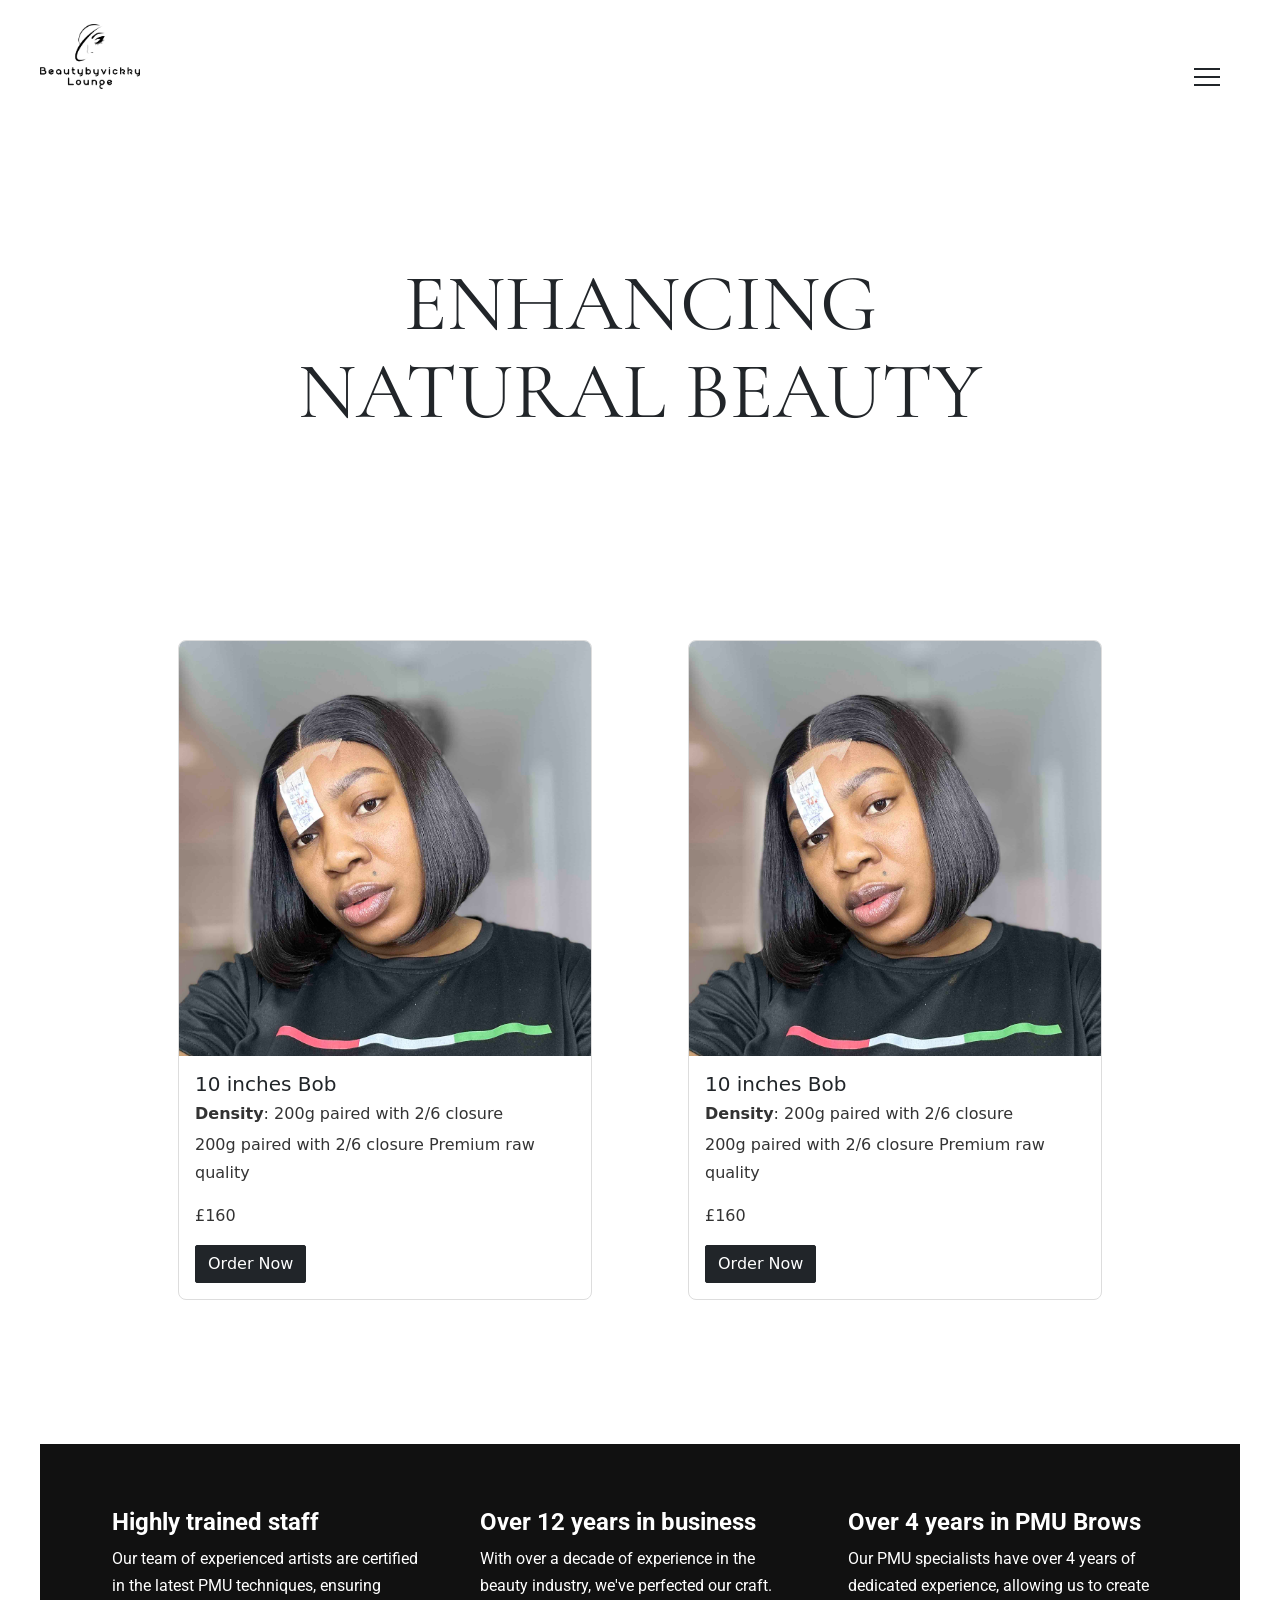
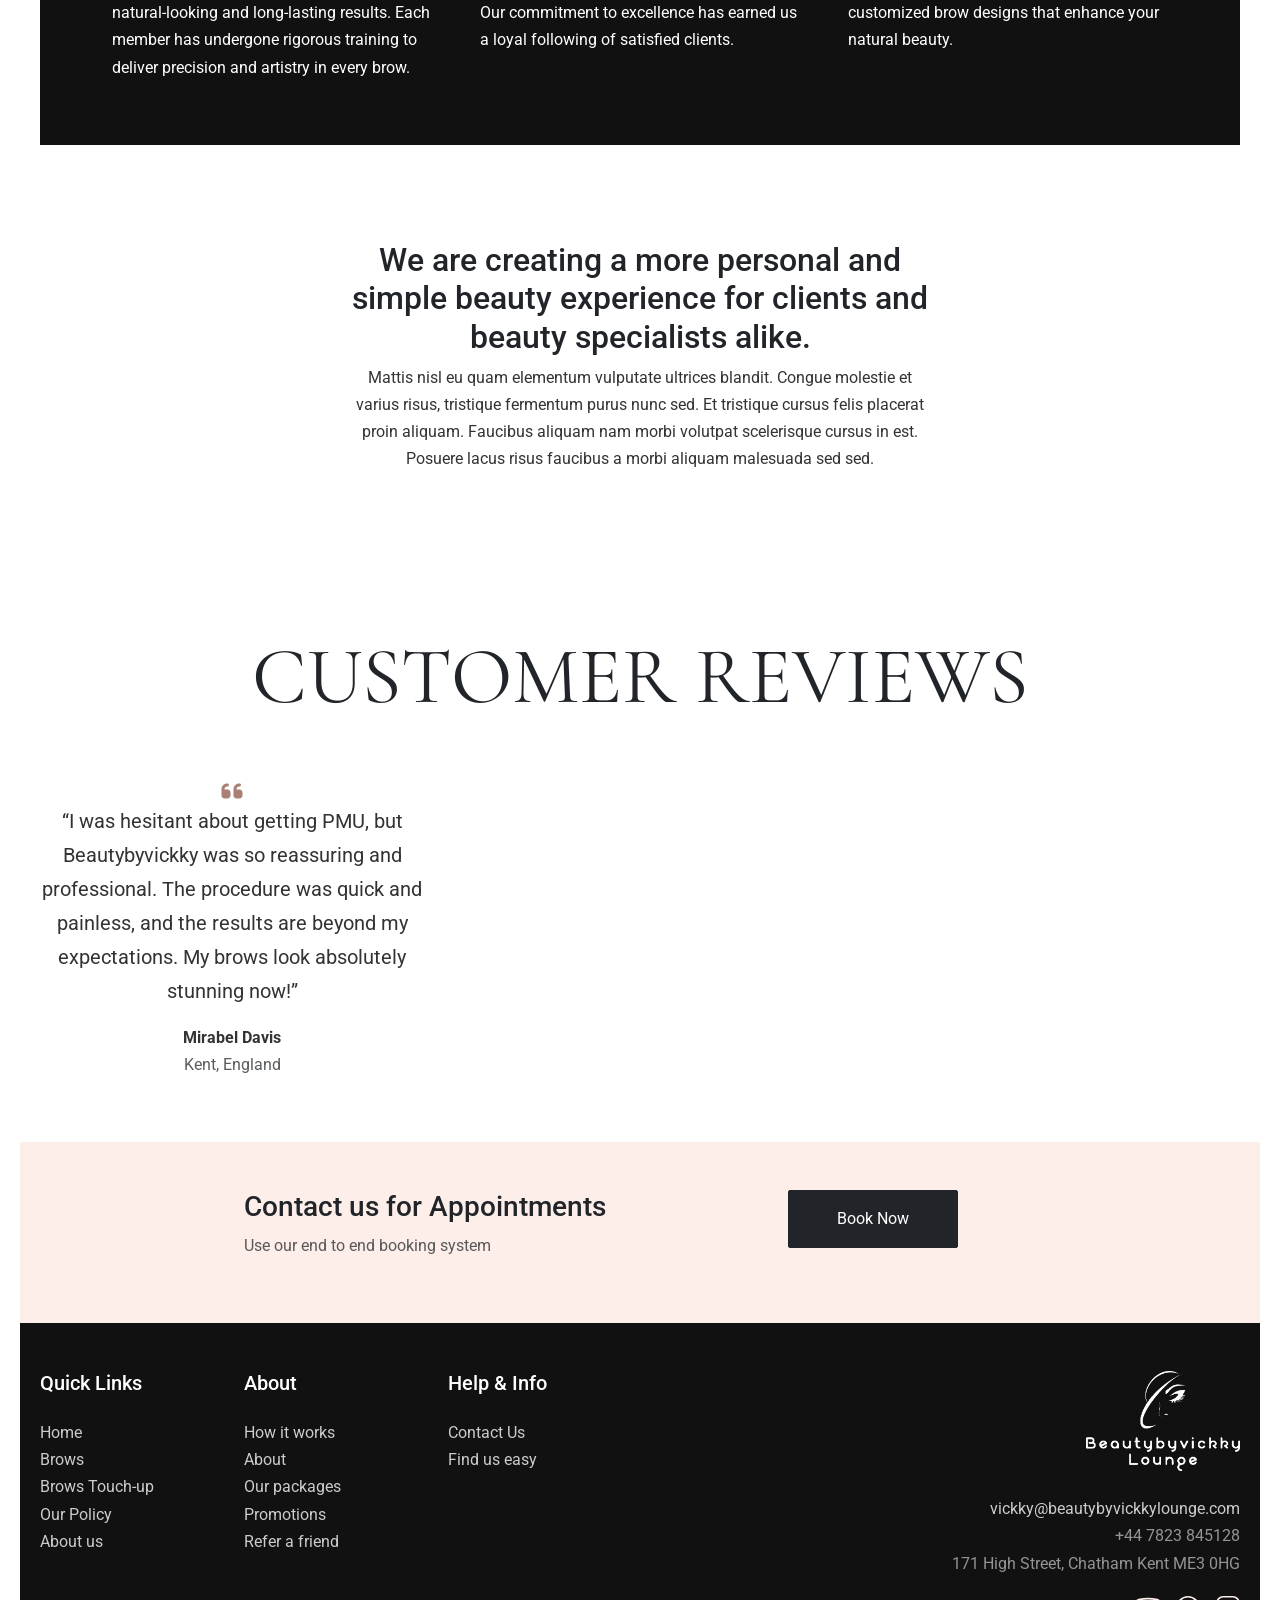
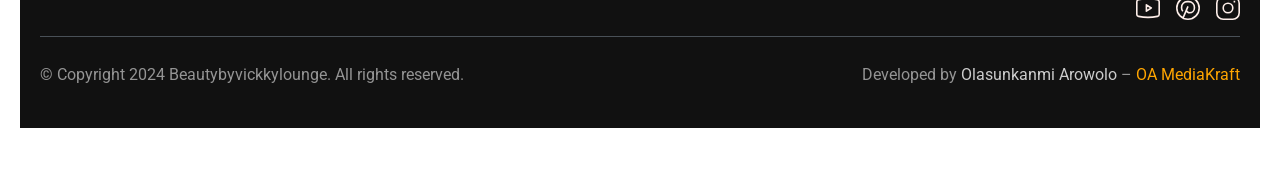
<file: index.html>
<!DOCTYPE html>
<html>

<head>
	<title>Beautybyvickky Lounge</title>
	<meta charset="utf-8">
	<meta http-equiv="X-UA-Compatible" content="IE=edge">
	<meta name="viewport" content="width=device-width, initial-scale=1.0">
	<meta name="format-detection" content="telephone=no">
	<meta name="apple-mobile-web-app-capable" content="yes">
	<meta name="author" content="author">
	<meta name="keywords" content="beauty, self-care, wellness, confidence">
	<meta name="description"
		content="At BeautyByVickkyLounge, we believe that beauty is not just about appearance, but also about confidence and self-esteem. We strive to create an environment that promotes self-care and wellness, where our clients can feel empowered and beautiful inside and out.">
	<link rel="icon" href="images/logo.png" type="image/png" sizes="100x100">
	<link href="https://cdn.jsdelivr.net/npm/bootstrap@5.3.1/dist/css/bootstrap.min.css" rel="stylesheet"
		integrity="sha384-4bw+/aepP/YC94hEpVNVgiZdgIC5+VKNBQNGCHeKRQN+PtmoHDEXuppvnDJzQIu9" crossorigin="anonymous">
	<link rel="stylesheet" type="text/css" href="css/vendor.css">
	<link rel="stylesheet" type="text/css" href="style.css">
	<link rel="preconnect" href="https://fonts.googleapis.com">
	<link rel="preconnect" href="https://fonts.gstatic.com" crossorigin>
	<link
		href="https://fonts.googleapis.com/css2?family=Cormorant+Garamond:ital,wght@0,300;0,400;0,700;1,300;1,400;1,700&family=Roboto:ital,wght@0,300;0,400;0,700;1,300;1,400;1,700&display=swap"
		rel="stylesheet">
</head>

<body>
	<svg xmlns="http://www.w3.org/2000/svg" style="display: none;">
		<defs>
			<symbol xmlns="http://www.w3.org/2000/svg" id="instagram" viewBox="0 0 15 15">
				<path fill="none" stroke="currentColor"
					d="M11 3.5h1M4.5.5h6a4 4 0 0 1 4 4v6a4 4 0 0 1-4 4h-6a4 4 0 0 1-4-4v-6a4 4 0 0 1 4-4Zm3 10a3 3 0 1 1 0-6a3 3 0 0 1 0 6Z" />
			</symbol>
			<symbol xmlns="http://www.w3.org/2000/svg" id="facebook" viewBox="0 0 15 15">
				<path fill="none" stroke="currentColor"
					d="M7.5 14.5a7 7 0 1 1 0-14a7 7 0 0 1 0 14Zm0 0v-8a2 2 0 0 1 2-2h.5m-5 4h5" />
			</symbol>
			<symbol xmlns="http://www.w3.org/2000/svg" id="twitter" viewBox="0 0 15 15">
				<path fill="currentColor"
					d="m14.478 1.5l.5-.033a.5.5 0 0 0-.871-.301l.371.334Zm-.498 2.959a.5.5 0 1 0-1 0h1Zm-6.49.082h-.5h.5Zm0 .959h.5h-.5Zm-6.99 7V12a.5.5 0 0 0-.278.916L.5 12.5Zm.998-11l.469-.175a.5.5 0 0 0-.916-.048l.447.223Zm3.994 9l.354.353a.5.5 0 0 0-.195-.827l-.159.474Zm7.224-8.027l-.37.336l.18.199l.265-.04l-.075-.495Zm1.264-.94c.051.778.003 1.25-.123 1.606c-.122.345-.336.629-.723 1l.692.722c.438-.42.776-.832.974-1.388c.193-.546.232-1.178.177-2.006l-.998.066Zm0 3.654V4.46h-1v.728h1Zm-6.99-.646V5.5h1v-.959h-1Zm0 .959V6h1v-.5h-1ZM10.525 1a3.539 3.539 0 0 0-3.537 3.541h1A2.539 2.539 0 0 1 10.526 2V1Zm2.454 4.187C12.98 9.503 9.487 13 5.18 13v1c4.86 0 8.8-3.946 8.8-8.813h-1ZM1.03 1.675C1.574 3.127 3.614 6 7.49 6V5C4.174 5 2.421 2.54 1.966 1.325l-.937.35Zm.021-.398C.004 3.373-.157 5.407.604 7.139c.759 1.727 2.392 3.055 4.73 3.835l.317-.948c-2.155-.72-3.518-1.892-4.132-3.29c-.612-1.393-.523-3.11.427-5.013l-.895-.446Zm4.087 8.87C4.536 10.75 2.726 12 .5 12v1c2.566 0 4.617-1.416 5.346-2.147l-.708-.706Zm7.949-8.009A3.445 3.445 0 0 0 10.526 1v1c.721 0 1.37.311 1.82.809l.74-.671Zm-.296.83a3.513 3.513 0 0 0 2.06-1.134l-.744-.668a2.514 2.514 0 0 1-1.466.813l.15.989ZM.222 12.916C1.863 14.01 3.583 14 5.18 14v-1c-1.63 0-3.048-.011-4.402-.916l-.556.832Z" />
			</symbol>
			<symbol xmlns="http://www.w3.org/2000/svg" id="pinterest" viewBox="0 0 15 15">
				<path fill="none" stroke="currentColor"
					d="m4.5 13.5l3-7m-3.236 3a2.989 2.989 0 0 1-.764-2V7A3.5 3.5 0 0 1 7 3.5h1A3.5 3.5 0 0 1 11.5 7v.5a3 3 0 0 1-3 3a2.081 2.081 0 0 1-1.974-1.423L6.5 9m1 5.5a7 7 0 1 1 0-14a7 7 0 0 1 0 14Z" />
			</symbol>
			<symbol xmlns="http://www.w3.org/2000/svg" id="youtube" viewBox="0 0 15 15">
				<path fill="currentColor"
					d="m1.61 12.738l-.104.489l.105-.489Zm11.78 0l.104.489l-.105-.489Zm0-10.476l.104-.489l-.105.489Zm-11.78 0l.106.489l-.105-.489ZM6.5 5.5l.277-.416A.5.5 0 0 0 6 5.5h.5Zm0 4H6a.5.5 0 0 0 .777.416L6.5 9.5Zm3-2l.277.416a.5.5 0 0 0 0-.832L9.5 7.5ZM0 3.636v7.728h1V3.636H0Zm15 7.728V3.636h-1v7.728h1ZM1.506 13.227c3.951.847 8.037.847 11.988 0l-.21-.978a27.605 27.605 0 0 1-11.568 0l-.21.978ZM13.494 1.773a28.606 28.606 0 0 0-11.988 0l.21.978a27.607 27.607 0 0 1 11.568 0l.21-.978ZM15 3.636c0-.898-.628-1.675-1.506-1.863l-.21.978c.418.09.716.458.716.885h1Zm-1 7.728a.905.905 0 0 1-.716.885l.21.978A1.905 1.905 0 0 0 15 11.364h-1Zm-14 0c0 .898.628 1.675 1.506 1.863l.21-.978A.905.905 0 0 1 1 11.364H0Zm1-7.728c0-.427.298-.796.716-.885l-.21-.978A1.905 1.905 0 0 0 0 3.636h1ZM6 5.5v4h1v-4H6Zm.777 4.416l3-2l-.554-.832l-3 2l.554.832Zm3-2.832l-3-2l-.554.832l3 2l.554-.832Z" />
			</symbol>
			<symbol xmlns="http://www.w3.org/2000/svg" id="dribble" viewBox="0 0 15 15">
				<path fill="none" stroke="currentColor" stroke-linecap="round" stroke-linejoin="round"
					d="M4.839 1.024c3.346 4.041 5.096 7.922 5.704 12.782M.533 6.82c5.985-.138 9.402-1.083 11.97-4.216M2.7 12.594c3.221-4.902 7.171-5.65 11.755-4.293M14.5 7.5a7 7 0 1 0-14 0a7 7 0 0 0 14 0Z" />
			</symbol>
			<symbol xmlns="http://www.w3.org/2000/svg" id="calendar" viewBox="0 0 24 24">
				<g fill="none" stroke="currentColor" stroke-linecap="round" stroke-linejoin="round" stroke-width="2">
					<rect width="20" height="18" x="2" y="4" rx="4" />
					<path d="M8 2v4m8-4v4M2 10h20" />
				</g>
			</symbol>
			<symbol xmlns="http://www.w3.org/2000/svg" id="shopping-bag" viewBox="0 0 24 24">
				<g fill="none" stroke="currentColor" stroke-linecap="round" stroke-linejoin="round" stroke-width="2">
					<path
						d="M3.977 9.84A2 2 0 0 1 5.971 8h12.058a2 2 0 0 1 1.994 1.84l.803 10A2 2 0 0 1 18.833 22H5.167a2 2 0 0 1-1.993-2.16l.803-10Z" />
					<path d="M16 11V6a4 4 0 0 0-4-4v0a4 4 0 0 0-4 4v5" />
				</g>
			</symbol>
			<symbol xmlns="http://www.w3.org/2000/svg" id="gift" viewBox="0 0 24 24">
				<g fill="none" stroke="currentColor" stroke-linecap="round" stroke-linejoin="round" stroke-width="2">
					<rect width="18" height="14" x="3" y="8" rx="2" />
					<path d="M12 5a3 3 0 1 0-3 3m6 0a3 3 0 1 0-3-3m0 0v17m9-7H3" />
				</g>
			</symbol>
			<symbol xmlns="http://www.w3.org/2000/svg" id="arrow-cycle" viewBox="0 0 24 24">
				<g fill="none" stroke="currentColor" stroke-linecap="round" stroke-linejoin="round" stroke-width="2">
					<path
						d="M22 12c0 6-4.39 10-9.806 10C7.792 22 4.24 19.665 3 16m-1-4C2 6 6.39 2 11.806 2C16.209 2 19.76 4.335 21 8" />
					<path d="m7 17l-4-1l-1 4M17 7l4 1l1-4" />
				</g>
			</symbol>
			<symbol xmlns="http://www.w3.org/2000/svg" id="link" viewBox="0 0 24 24">
				<path fill="currentColor"
					d="M12 19a1 1 0 1 0-1-1a1 1 0 0 0 1 1Zm5 0a1 1 0 1 0-1-1a1 1 0 0 0 1 1Zm0-4a1 1 0 1 0-1-1a1 1 0 0 0 1 1Zm-5 0a1 1 0 1 0-1-1a1 1 0 0 0 1 1Zm7-12h-1V2a1 1 0 0 0-2 0v1H8V2a1 1 0 0 0-2 0v1H5a3 3 0 0 0-3 3v14a3 3 0 0 0 3 3h14a3 3 0 0 0 3-3V6a3 3 0 0 0-3-3Zm1 17a1 1 0 0 1-1 1H5a1 1 0 0 1-1-1v-9h16Zm0-11H4V6a1 1 0 0 1 1-1h1v1a1 1 0 0 0 2 0V5h8v1a1 1 0 0 0 2 0V5h1a1 1 0 0 1 1 1ZM7 15a1 1 0 1 0-1-1a1 1 0 0 0 1 1Zm0 4a1 1 0 1 0-1-1a1 1 0 0 0 1 1Z" />
			</symbol>
			<symbol xmlns="http://www.w3.org/2000/svg" id="arrow-left" viewBox="0 0 24 24">
				<path fill="currentColor"
					d="M17 11H9.41l3.3-3.29a1 1 0 1 0-1.42-1.42l-5 5a1 1 0 0 0-.21.33a1 1 0 0 0 0 .76a1 1 0 0 0 .21.33l5 5a1 1 0 0 0 1.42 0a1 1 0 0 0 0-1.42L9.41 13H17a1 1 0 0 0 0-2Z" />
			</symbol>
			<symbol xmlns="http://www.w3.org/2000/svg" id="arrow-right" viewBox="0 0 24 24">
				<path fill="currentColor"
					d="M17.92 11.62a1 1 0 0 0-.21-.33l-5-5a1 1 0 0 0-1.42 1.42l3.3 3.29H7a1 1 0 0 0 0 2h7.59l-3.3 3.29a1 1 0 0 0 0 1.42a1 1 0 0 0 1.42 0l5-5a1 1 0 0 0 .21-.33a1 1 0 0 0 0-.76Z" />
			</symbol>
			<symbol xmlns="http://www.w3.org/2000/svg" id="play" viewBox="0 0 24 24">
				<g fill="none" fill-rule="evenodd">
					<path
						d="M24 0v24H0V0h24ZM12.593 23.258l-.011.002l-.071.035l-.02.004l-.014-.004l-.071-.035c-.01-.004-.019-.001-.024.005l-.004.01l-.017.428l.005.02l.01.013l.104.074l.015.004l.012-.004l.104-.074l.012-.016l.004-.017l-.017-.427c-.002-.01-.009-.017-.017-.018Zm.265-.113l-.013.002l-.185.093l-.01.01l-.003.011l.018.43l.005.012l.008.007l.201.093c.012.004.023 0 .029-.008l.004-.014l-.034-.614c-.003-.012-.01-.02-.02-.022Zm-.715.002a.023.023 0 0 0-.027.006l-.006.014l-.034.614c0 .012.007.02.017.024l.015-.002l.201-.093l.01-.008l.004-.011l.017-.43l-.003-.012l-.01-.01l-.184-.092Z" />
					<path fill="currentColor"
						d="M5.669 4.76a1.469 1.469 0 0 1 2.04-1.177c1.062.454 3.442 1.533 6.462 3.276c3.021 1.744 5.146 3.267 6.069 3.958c.788.591.79 1.763.001 2.356c-.914.687-3.013 2.19-6.07 3.956c-3.06 1.766-5.412 2.832-6.464 3.28c-.906.387-1.92-.2-2.038-1.177c-.138-1.142-.396-3.735-.396-7.237c0-3.5.257-6.092.396-7.235Z" />
				</g>
			</symbol>
			<symbol xmlns="http://www.w3.org/2000/svg" id="category" viewBox="0 0 24 24">
				<path fill="currentColor"
					d="M19 5.5h-6.28l-.32-1a3 3 0 0 0-2.84-2H5a3 3 0 0 0-3 3v13a3 3 0 0 0 3 3h14a3 3 0 0 0 3-3v-10a3 3 0 0 0-3-3Zm1 13a1 1 0 0 1-1 1H5a1 1 0 0 1-1-1v-13a1 1 0 0 1 1-1h4.56a1 1 0 0 1 .95.68l.54 1.64a1 1 0 0 0 .95.68h7a1 1 0 0 1 1 1Z" />
			</symbol>
			<symbol xmlns="http://www.w3.org/2000/svg" id="calendar" viewBox="0 0 24 24">
				<path fill="currentColor"
					d="M19 4h-2V3a1 1 0 0 0-2 0v1H9V3a1 1 0 0 0-2 0v1H5a3 3 0 0 0-3 3v12a3 3 0 0 0 3 3h14a3 3 0 0 0 3-3V7a3 3 0 0 0-3-3Zm1 15a1 1 0 0 1-1 1H5a1 1 0 0 1-1-1v-7h16Zm0-9H4V7a1 1 0 0 1 1-1h2v1a1 1 0 0 0 2 0V6h6v1a1 1 0 0 0 2 0V6h2a1 1 0 0 1 1 1Z" />
			</symbol>
			<symbol xmlns="http://www.w3.org/2000/svg" id="heart" viewBox="0 0 24 24">
				<path fill="currentColor"
					d="M20.16 4.61A6.27 6.27 0 0 0 12 4a6.27 6.27 0 0 0-8.16 9.48l7.45 7.45a1 1 0 0 0 1.42 0l7.45-7.45a6.27 6.27 0 0 0 0-8.87Zm-1.41 7.46L12 18.81l-6.75-6.74a4.28 4.28 0 0 1 3-7.3a4.25 4.25 0 0 1 3 1.25a1 1 0 0 0 1.42 0a4.27 4.27 0 0 1 6 6.05Z" />
			</symbol>
			<symbol xmlns="http://www.w3.org/2000/svg" id="plus" viewBox="0 0 24 24">
				<path fill="currentColor"
					d="M19 11h-6V5a1 1 0 0 0-2 0v6H5a1 1 0 0 0 0 2h6v6a1 1 0 0 0 2 0v-6h6a1 1 0 0 0 0-2Z" />
			</symbol>
			<symbol xmlns="http://www.w3.org/2000/svg" id="minus" viewBox="0 0 24 24">
				<path fill="currentColor" d="M19 11H5a1 1 0 0 0 0 2h14a1 1 0 0 0 0-2Z" />
			</symbol>
			<symbol xmlns="http://www.w3.org/2000/svg" id="cart" viewBox="0 0 24 24">
				<path fill="currentColor"
					d="M8.5 19a1.5 1.5 0 1 0 1.5 1.5A1.5 1.5 0 0 0 8.5 19ZM19 16H7a1 1 0 0 1 0-2h8.491a3.013 3.013 0 0 0 2.885-2.176l1.585-5.55A1 1 0 0 0 19 5H6.74a3.007 3.007 0 0 0-2.82-2H3a1 1 0 0 0 0 2h.921a1.005 1.005 0 0 1 .962.725l.155.545v.005l1.641 5.742A3 3 0 0 0 7 18h12a1 1 0 0 0 0-2Zm-1.326-9l-1.22 4.274a1.005 1.005 0 0 1-.963.726H8.754l-.255-.892L7.326 7ZM16.5 19a1.5 1.5 0 1 0 1.5 1.5a1.5 1.5 0 0 0-1.5-1.5Z" />
			</symbol>
			<symbol xmlns="http://www.w3.org/2000/svg" id="check" viewBox="0 0 24 24">
				<path fill="currentColor"
					d="M18.71 7.21a1 1 0 0 0-1.42 0l-7.45 7.46l-3.13-3.14A1 1 0 1 0 5.29 13l3.84 3.84a1 1 0 0 0 1.42 0l8.16-8.16a1 1 0 0 0 0-1.47Z" />
			</symbol>
			<symbol xmlns="http://www.w3.org/2000/svg" id="trash" viewBox="0 0 24 24">
				<path fill="currentColor"
					d="M10 18a1 1 0 0 0 1-1v-6a1 1 0 0 0-2 0v6a1 1 0 0 0 1 1ZM20 6h-4V5a3 3 0 0 0-3-3h-2a3 3 0 0 0-3 3v1H4a1 1 0 0 0 0 2h1v11a3 3 0 0 0 3 3h8a3 3 0 0 0 3-3V8h1a1 1 0 0 0 0-2ZM10 5a1 1 0 0 1 1-1h2a1 1 0 0 1 1 1v1h-4Zm7 14a1 1 0 0 1-1 1H8a1 1 0 0 1-1-1V8h10Zm-3-1a1 1 0 0 0 1-1v-6a1 1 0 0 0-2 0v6a1 1 0 0 0 1 1Z" />
			</symbol>
			<symbol xmlns="http://www.w3.org/2000/svg" id="star-outline" viewBox="0 0 15 15">
				<path fill="none" stroke="currentColor" stroke-linecap="round" stroke-linejoin="round"
					d="M7.5 9.804L5.337 11l.413-2.533L4 6.674l2.418-.37L7.5 4l1.082 2.304l2.418.37l-1.75 1.793L9.663 11L7.5 9.804Z" />
			</symbol>
			<symbol xmlns="http://www.w3.org/2000/svg" id="star-solid" viewBox="0 0 15 15">
				<path fill="currentColor"
					d="M7.953 3.788a.5.5 0 0 0-.906 0L6.08 5.85l-2.154.33a.5.5 0 0 0-.283.843l1.574 1.613l-.373 2.284a.5.5 0 0 0 .736.518l1.92-1.063l1.921 1.063a.5.5 0 0 0 .736-.519l-.373-2.283l1.574-1.613a.5.5 0 0 0-.283-.844L8.921 5.85l-.968-2.062Z" />
			</symbol>
			<symbol xmlns="http://www.w3.org/2000/svg" id="search" viewBox="0 0 24 24">
				<path fill="currentColor"
					d="M21.71 20.29L18 16.61A9 9 0 1 0 16.61 18l3.68 3.68a1 1 0 0 0 1.42 0a1 1 0 0 0 0-1.39ZM11 18a7 7 0 1 1 7-7a7 7 0 0 1-7 7Z" />
			</symbol>
			<symbol xmlns="http://www.w3.org/2000/svg" id="user" viewBox="0 0 24 24">
				<path fill="currentColor"
					d="M15.71 12.71a6 6 0 1 0-7.42 0a10 10 0 0 0-6.22 8.18a1 1 0 0 0 2 .22a8 8 0 0 1 15.9 0a1 1 0 0 0 1 .89h.11a1 1 0 0 0 .88-1.1a10 10 0 0 0-6.25-8.19ZM12 12a4 4 0 1 1 4-4a4 4 0 0 1-4 4Z" />
			</symbol>
			<symbol xmlns="http://www.w3.org/2000/svg" id="close" viewBox="0 0 15 15">
				<path fill="currentColor"
					d="M7.953 3.788a.5.5 0 0 0-.906 0L6.08 5.85l-2.154.33a.5.5 0 0 0-.283.843l1.574 1.613l-.373 2.284a.5.5 0 0 0 .736.518l1.92-1.063l1.921 1.063a.5.5 0 0 0 .736-.519l-.373-2.283l1.574-1.613a.5.5 0 0 0-.283-.844L8.921 5.85l-.968-2.062Z" />
			</symbol>
			<symbol xmlns="http://www.w3.org/2000/svg" id="quote" viewBox="0 0 448 512">
				<path fill="currentColor"
					d="M0 216C0 149.7 53.7 96 120 96h8c17.7 0 32 14.3 32 32s-14.3 32-32 32h-8c-30.9 0-56 25.1-56 56v8h64c35.3 0 64 28.7 64 64v64c0 35.3-28.7 64-64 64H64c-35.3 0-64-28.7-64-64V216zm256 0c0-66.3 53.7-120 120-120h8c17.7 0 32 14.3 32 32s-14.3 32-32 32h-8c-30.9 0-56 25.1-56 56v8h64c35.3 0 64 28.7 64 64v64c0 35.3-28.7 64-64 64h-64c-35.3 0-64-28.7-64-64V216z" />
			</symbol>
		</defs>
	</svg>
	<div class="nav nav-overlay">
		<div class="nav__content">
			<ul class="nav__list">
				<li class="nav__list-item active-nav"><a href="/index.html" class="hover-target"><span
							class="display-3">Home</span></a></li>
				<li class="nav__list-item active-nav"><a href="/about-us.html" class="hover-target"><span
							class="display-3">About us</span></a></li>
				<li class="nav__list-item active-nav"><a href="/brows.html" class="hover-target"><span
							class="display-3">Brows</span></a></li>
				<li class="nav__list-item active-nav"><a href="/brows-touch-up.html" class="hover-target"><span
							class="display-3">Brows Touch-up</span></a></li>
				<li class="nav__list-item active-nav"><a href="/hairshop.html" class="hover-target"><span
							class="display-3">Hair Shop</span></a></li>
				<li class="nav__list-item active-nav"><a href="/eyelashes.html" class="hover-target"><span
							class="display-3">Eyelashes</span></a></li>
				<li class="nav__list-item active-nav"><a href="/make-up.html" class="hover-target"><span
							class="display-3">Make-up</span></a></li>
				<li class="nav__list-item active-nav"><a href="/trainings.html" class="hover-target"><span
							class="display-3">Trainings</span></a></li>
				<!-- <li class="nav__list-item active-nav"><a href="/services.html" class="hover-target"><span
							class="display-3">Services</span></a></li> -->
				<li class="nav__list-item active-nav"><a href="/reviews.html" class="hover-target"><span
							class="display-3">Reviews</span></a></li>
				<li class="nav__list-item active-nav"><a href="/policy.html" class="hover-target"><span
							class="display-3">Policy</span></a></li>
				< </ul>
		</div>
		<script>
			if (window.location.pathname.endsWith('/trainings')) {
				window.location.href = window.location.href + '.html';
			}
		</script>
	</div>
	<header id="header" class="mt-4">
		<div class="container-fluid">
			<a href="index.html" class="logo">
				<img src="images/logo.png" alt="logo" style="width:100px; height:auto;">
			</a>
		</div>
		<nav id="navbar">
			<input id="menu-toggle" type="checkbox" />
			<label class="menu-btn" for="menu-toggle">
				<span></span>
			</label>
		</nav>
	</header>
	<section id="home" class="py-1 my-1 py-md-5 my-md-5"">
		<div class=" container">
		<div class="text-center ">
			<div class="text-content mt-5" data-aos="fade-in">
				<h1 class="display-1 text-uppercase">Enhancing <br> Natural Beauty</h1>
				<!-- <a href="#welcome" class="btn btn-dark px-5 py-3">Read more</a> -->
			</div>
		</div>
		</div>
	</section>
	<section id="home" class="py-1 my-1 py-md-1 my-md-5"">
		<div class=" container justify-content-center align-items-center">
		<div class="col-md-4">
		</div>
		<!-- Product 1 -->
		
		</div>
		<div class="container mt-5">
			<div class="row justify-content-center">
				<div class="col-md-5 p-5">
					<div class="card product-card">
						<img src="/images/hair/10-inch Bob.jpg" class="card-img-top product-image" alt="Human Hair Product">
						<div class="card-body">
							<h5 class="card-title-main">10 inches Bob</h5>
							<h6 class="card-title"> <b>Density</b>: 200g paired with 2/6 closure
							</h6>
							<p class="card-text">
								200g paired with 2/6 closure
								Premium raw quality
							</p>
							<p class="card-text font-weight-bold">£160</p>
							<a href="https://www.paypal.com/ncp/payment/Y8FQ5K5GVKB8J" class="btn btn-dark btn-block">Order Now</a>
						</div>
					</div>
				</div>
				<div class="col-md-5 p-5">
					<div class="card product-card">
						<img src="/images/hair/10-inch Bob.jpg" class="card-img-top product-image" alt="Human Hair Product">
						<div class="card-body">
							<h5 class="card-title-main">10 inches Bob</h5>
							<h6 class="card-title"> <b>Density</b>: 200g paired with 2/6 closure
							</h6>
							<p class="card-text">
								200g paired with 2/6 closure
								Premium raw quality
							</p>
							<p class="card-text font-weight-bold">£160</p>
							<a href="https://www.paypal.com/ncp/payment/Y8FQ5K5GVKB8J" class="btn btn-dark btn-block">Order Now</a>
						</div>
					</div>
				</div>
			</div>
		</div>
		<style>
			
			.product-card {
				font-family: system-ui, -apple-system, BlinkMacSystemFont, 'Segoe UI', Roboto, Oxygen, Ubuntu, Cantarell, 'Open Sans', 'Helvetica Neue', sans-serif;
				border: 1px solid #ddd;
				border-radius: 8px;
				overflow: hidden;
				transition: transform 0.3s ease;
			}

			.product-card:hover {
				transform: translateY(-5px);
				box-shadow: 0 4px 8px rgba(0, 0, 0, 0.1);
			}

			.product-image {
				width: 100%;
				height: 100%;
				object-fit: cover;
			}

			/* Responsive adjustments */
			@media (max-width: 768px) {

			.product-card {
				padding: 15px;
			}
            .product-image {
				width: 100%;
				height: 100%;
				object-fit: cover;            }
        }

		@media (max-width: 990px) {
            .product-image {
				width: 100%;
				height: 100%;
				object-fit: cover; 
			            }

			.card-title-main {
				font-size: 16px;
				font-style: bold;
			}
			.card-title {
				font-size: 10px;
			}
			.card-body {
				font-size: 10px;
			}
        }
      

        @media (max-width: 476px) {
            .product-image {
				width: 100%;
				height: 100%;
				object-fit: cover;             }
        }
        @media (max-width: 367px) {
            .product-image {
				width: 100%;
				height: 100%;
				object-fit: cover; 
			            }

			.card-title-main {
				font-size: 16px;
				font-style: bold;
			}
			.card-title {
				font-size: 10px;
			}
			.card-body {
				font-size: 10px;
			}
			.btn-block {
				font-size: smaller;
			}
        }
      
		</style>



		<section id="experience" class="py-1 my-1 py-md-5 my-md-5" data-bs-theme="dark">
			<div class="container">
				<div
					class="row row-cols-1 rowhth-cols-sm-2 row-cols-md-3 row-cols-lg-3 g-5 m-2 m-md-0 p-2 p-md-5 bg-black">
					<div class="col m-0">
						<div class="mt-3">
							<h4 class="fw-bold mb-2">Highly trained staff</h4>
							<p class="text-white">Our team of experienced artists are certified in the latest PMU
								techniques, ensuring natural-looking and long-lasting results. Each member has undergone
								rigorous training to deliver precision and artistry in every brow. </p>
						</div>
					</div>
					<div class="col m-0">
						<div class="mt-3">
							<h4 class="fw-bold mb-2">Over 12 years in business</h4>
							<p class="text-white">With over a decade of experience in the beauty industry, we've
								perfected our craft. Our commitment to excellence has earned us a loyal following of
								satisfied clients.
							</p>
						</div>
					</div>
					<div class="col m-0">
						<div class="mt-3">
							<h4 class="fw-bold mb-2">Over 4 years in PMU Brows</h4>
							<p class="text-white">Our PMU specialists have over 4 years of dedicated experience,
								allowing us to create customized brow designs that enhance your natural beauty.
							</p>
						</div>
					</div>
				</div>
			</div>
			</div>
		</section>
		<section id="welcome" class="welcome my-2 my-md-5">
			<div class="container">
				<div class="row">
					<div class="col-md-6 offset-md-3 text-center">
						<h2>We are creating a more personal and simple beauty experience for clients and beauty
							specialists
							alike.</h2>
						<p>Mattis nisl eu quam elementum vulputate ultrices blandit. Congue molestie et varius risus,
							tristique fermentum purus nunc sed. Et tristique cursus felis placerat proin aliquam.
							Faucibus
							aliquam nam morbi volutpat scelerisque cursus in est. Posuere lacus risus faucibus a morbi
							aliquam malesuada sed sed.</p>
					</div>
				</div>
			</div>
		</section>
		<section class="testimonials py-5">
			<div class="container">
				<div class="row">
					<div class="section-header text-center my-5">
						<h3 class="display-1 text-uppercase">Customer Reviews</h3>
					</div>
				</div>

				
				<div class="row">
					<div class="col-md-4">
						<div class="testimonial-item" style="text-align: center;">
							<blockquote>
								<svg class="text-primary" width="24" height="24" viewBox="0 0 24 24">
									<use xlink:href="#quote"></use>
								</svg>
								<p class="fs-5">“I was hesitant about getting PMU, but Beautybyvickky was so reassuring
									and professional. The procedure was quick and painless, and the results are beyond
									my expectations. My brows look absolutely stunning now!”</p>
								<div class="review-title"><strong>Mirabel Davis</strong></div>
								<div class="review-desc text-muted"> Kent, England</div>
							</blockquote>
						</div>
					</div>
				</div>
			</div>
		</section>
		<section class="bg-secondary py-5">
			<div class="container">
				<div class="row">
					<div class="col-md-8 offset-md-2">
						<div class="row">
							<div class="col-md-8">
								<h3>Contact us for Appointments</h3>
								<p class="text-muted">Use our end to end booking system</p>
							</div>
							<div class="col-md-4">
								<a href="https://beautybyvickkylounge.com/services.html"
									class="btn btn-dark px-5 py-3">Book Now</a>
							</div>
						</div>
					</div>
				</div>
			</div>
		</section>
		<footer id="footer" class="bg-black pt-5" data-bs-theme="dark">
			<div class="container">
				<div class="row">
					<div class="col-6 col-md-2">
						<div class="footer-menu">
							<h5 class="widget-title mb-4">Quick Links</h5>
							<ul class="menu-list list-unstyled fs-6">
								<li class="menu-item">
									<a href="index.html" class="item-anchor">Home</a>
								</li>
								<li class="menu-item">
									<a href="/brows.html" class="item-anchor">Brows</a>
								</li>
								<li class="menu-item">
									<a href="/brows-touch-up.html" class="item-anchor">Brows Touch-up</a>
								</li>
								</li>
								<li class="menu-item">
									<a href="policy.html" class="item-anchor">Our Policy</a>
								</li>
								<li class="menu-item">
									<a href="about-us.html" class="item-anchor">About us</a>
								</li>
							</ul>
						</div>
					</div>
					<div class="col-6 col-md-2">
						<div class="footer-menu">
							<h5 class="widget-title mb-4">About</h5>
							<ul class="menu-list list-unstyled fs-6">
								<li class="menu-item">
									<a href="index.html" class="item-anchor">How it works</a>
								</li>
								<li class="menu-item">
									<a href="shop-four-column-wide.html" class="item-anchor">About</a>
								</li>
								<li class="menu-item">
									<a href="blog.html" class="item-anchor">Our packages</a>
								</li>
								<li class="menu-item">
									<a href="styles.html" class="item-anchor">Promotions</a>
								</li>
								<li class="menu-item">
									<a href="#" class="item-anchor">Refer a friend</a>
								</li>
							</ul>
						</div>
					</div>
					<div class="col-6 col-md-2">
						<div class="footer-menu">
							<h5 class="widget-title mb-4">Help & Info</h5>
							<ul class="menu-list list-unstyled fs-6">
								<!-- <li class="menu-item">
										<a href="#" class="item-anchor">Track Your Order</a>
									</li>
									<li class="menu-item">
										<a href="#" class="item-anchor">Returns + Exchanges</a>
									</li>
									<li class="menu-item">
										<a href="#" class="item-anchor">Shipping + Delivery</a>
									</li> -->
								<li class="menu-item">
									<a href="#" class="item-anchor">Contact Us</a>
								</li>
								<li class="menu-item">
									<a href="#" class="item-anchor">Find us easy</a>
								</li>
							</ul>
						</div>
					</div>
					<div class="col-md-4 offset-md-2 text-start text-md-end">
						<div class="mb-4">
							<a href="index.html">
								<img src="images/logo.png" alt="logo" style="width: 40%;filter: invert(100%);">
							</a>
						</div>
						<ul class="list-unstyled">
							<li><a href="mailto:vickky@beautybyvickkylounge.com">vickky@beautybyvickkylounge.com</a>
							</li>
							<li>+44 7823 845128</li>
							<li>171 High Street, Chatham
								Kent ME3 0HG</li>
						</ul>
						<div class="social-links">
							<ul
								class="list-unstyled d-flex justify-content-start justify-content-md-end flex-wrap gap-3">
								<!-- <li>
										<a href="#" class="text-secondary">
											<svg width="24" height="24" viewBox="0 0 24 24">
												<use xlink:href="#facebook"></use>
											</svg>
										</a>
									</li> -->
								<!-- <li>
										<a href="#" class="text-secondary">
											<svg width="24" height="24" viewBox="0 0 24 24">
												<use xlink:href="#twitter"></use>
											</svg>
										</a>
									</li> -->
								<li>
									<a href="https://www.youtube.com/@beautybyvickky_lounge" class="text-secondary">
										<svg width="24" height="24" viewBox="0 0 24 24">
											<use xlink:href="#youtube"></use>
										</svg>
									</a>
								</li>
								<li>
									<a href="https://www.tiktok.com/@beautybyvickky_lounge1" class="text-secondary">
										<svg width="24" height="24" viewBox="0 0 24 24">
											<use xlink:href="#pinterest"></use>
										</svg>
									</a>
								</li>
								<li>
									<a href="https://www.instagram.com/beautybyvickky_lounge" class="text-secondary">
										<svg width="24" height="24" viewBox="0 0 24 24">
											<use xlink:href="#instagram"></use>
										</svg>
									</a>
								</li>
							</ul>
						</div>
					</div>
				</div>
				<div class="border-top py-4">
					<div class="row">
						<div class="col-md-6">
							<p>© Copyright 2024 Beautybyvickkylounge. All rights reserved.</p>
						</div>
						<div class="col-md-6 text-start text-md-end">
							<p> Developed by
								<a href="https://tech.olaarowolo.com" target="_blank">Olasunkanmi Arowolo</a> –
								<a href="https://oamediakraft.com" target="_blank" class="oamedia">OA MediaKraft</a>
								<br>
								<span>
									<a href="https://github.com/olaarowolo" target="_blank">
										<iconify-icon icon="mdi:github" class="oa-links"></iconify-icon>
									</a>
									<a href="https://www.olaarowolo.com" target="_blank">
										<iconify-icon icon="lineicons:website" class="oa-links">
										</iconify-icon>
									</a>
									<a href="https://www.linkedin.com/in/olasunkanmi-arowolo-5619a165/" target="_blank">
										<iconify-icon icon="line-md:linkedin" class="oa-links">
										</iconify-icon>
									</a>
									<a href="tel:07487397751">
										<iconify-icon icon="quill:phone" class="oa-links"></iconify-icon>
									</a>
								</span>
								<p>
						</div>
					</div>
				</div>
			</div>
		</footer>
		<!-- <script
		src="https://www.paypal.com/sdk/js?client-id=BAANHL18PhYrDN8-pM52BN7qNsB8ivvU14ydWLnn1zcAEtGU6M8XJ6zL16RRQcvE1jbn60HmjMjf66L_rk&components=hosted-buttons&disable-funding=venmo&currency=GBP">
	</script>
	<div id="paypal-container-3HU76JG6VQR76"></div>
	<script>
		paypal.HostedButtons({
			hostedButtonId: "3HU76JG6VQR76",
		}).render("#paypal-container-3HU76JG6VQR76")
	</script> -->
		<script src="js/jquery-1.11.0.min.js"></script>
		<script src="https://cdn.jsdelivr.net/npm/bootstrap@5.3.1/dist/js/bootstrap.bundle.min.js"
			integrity="sha384-HwwvtgBNo3bZJJLYd8oVXjrBZt8cqVSpeBNS5n7C8IVInixGAoxmnlMuBnhbgrkm" crossorigin="anonymous">
		</script>
		<script type="text/javascript" src="js/plugins.js"></script>
		<script type="text/javascript" src="js/script.js"></script>
</body>

</html>
</file>
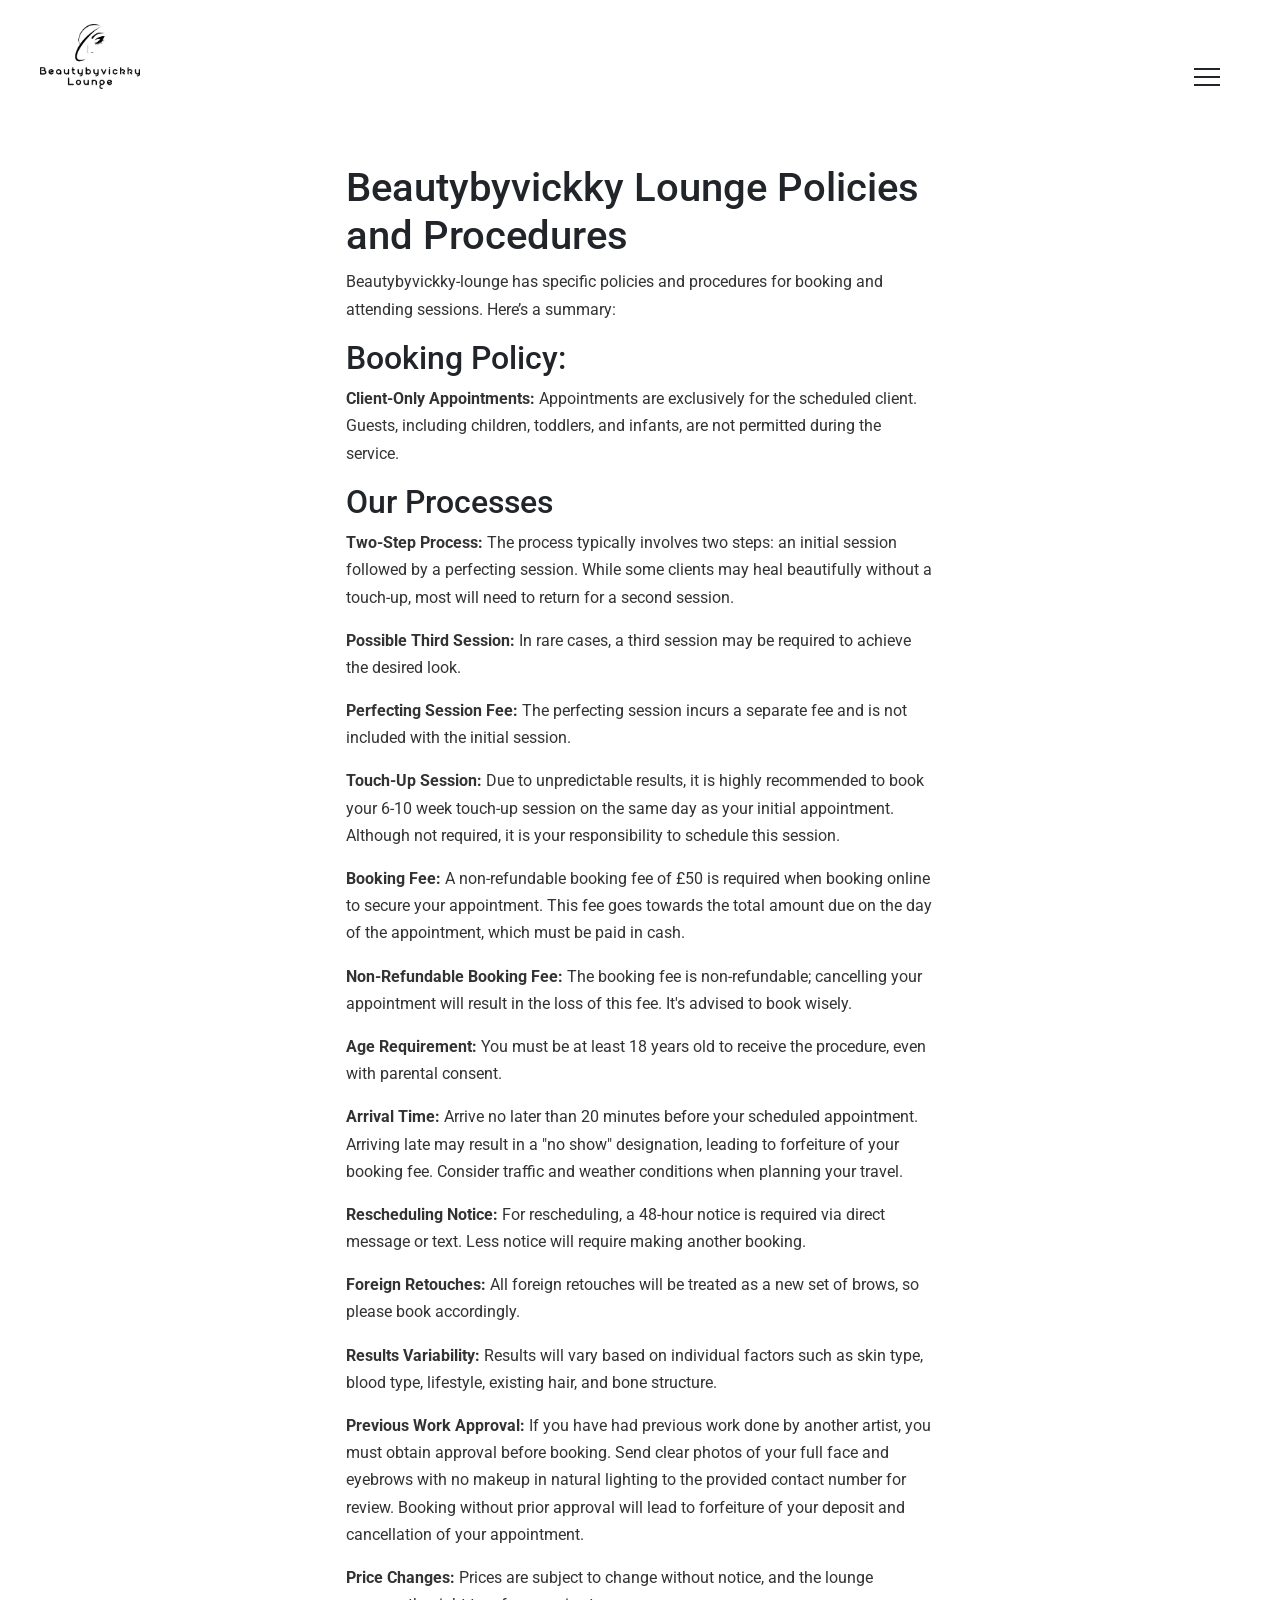
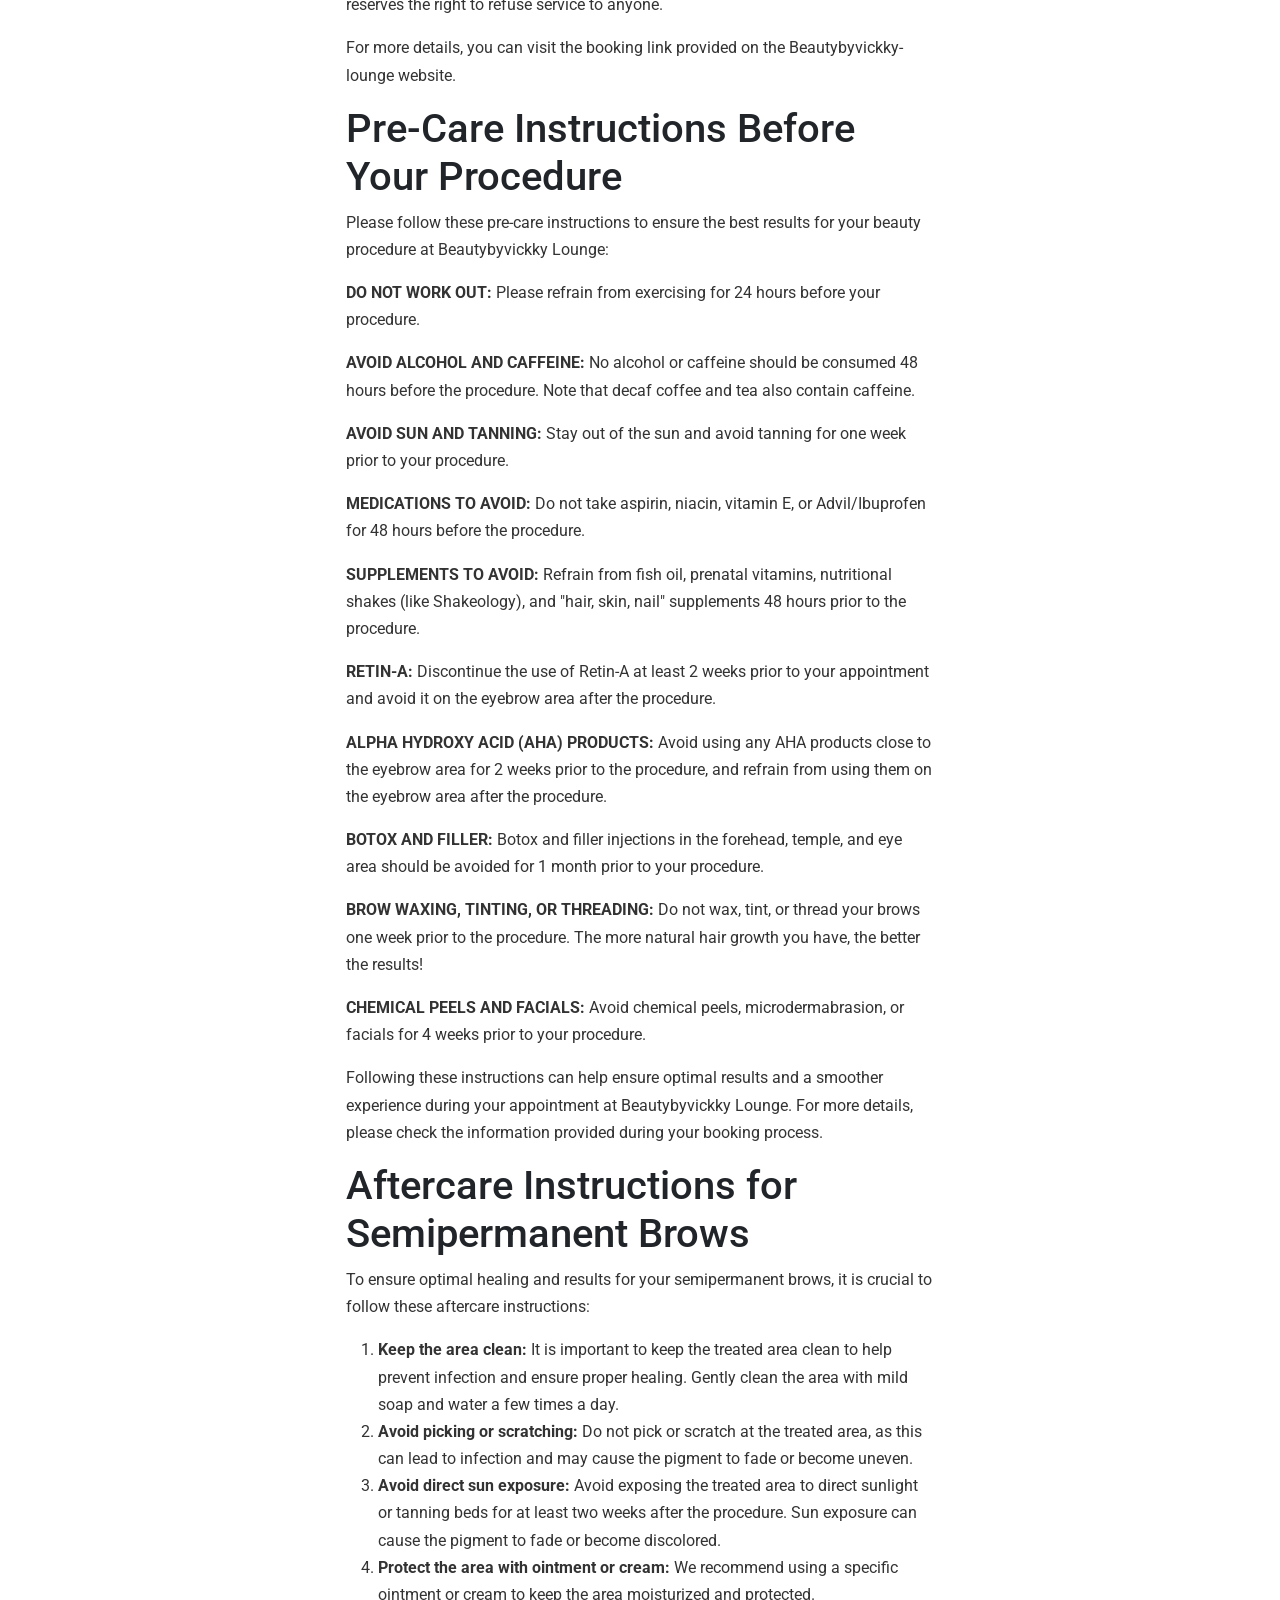
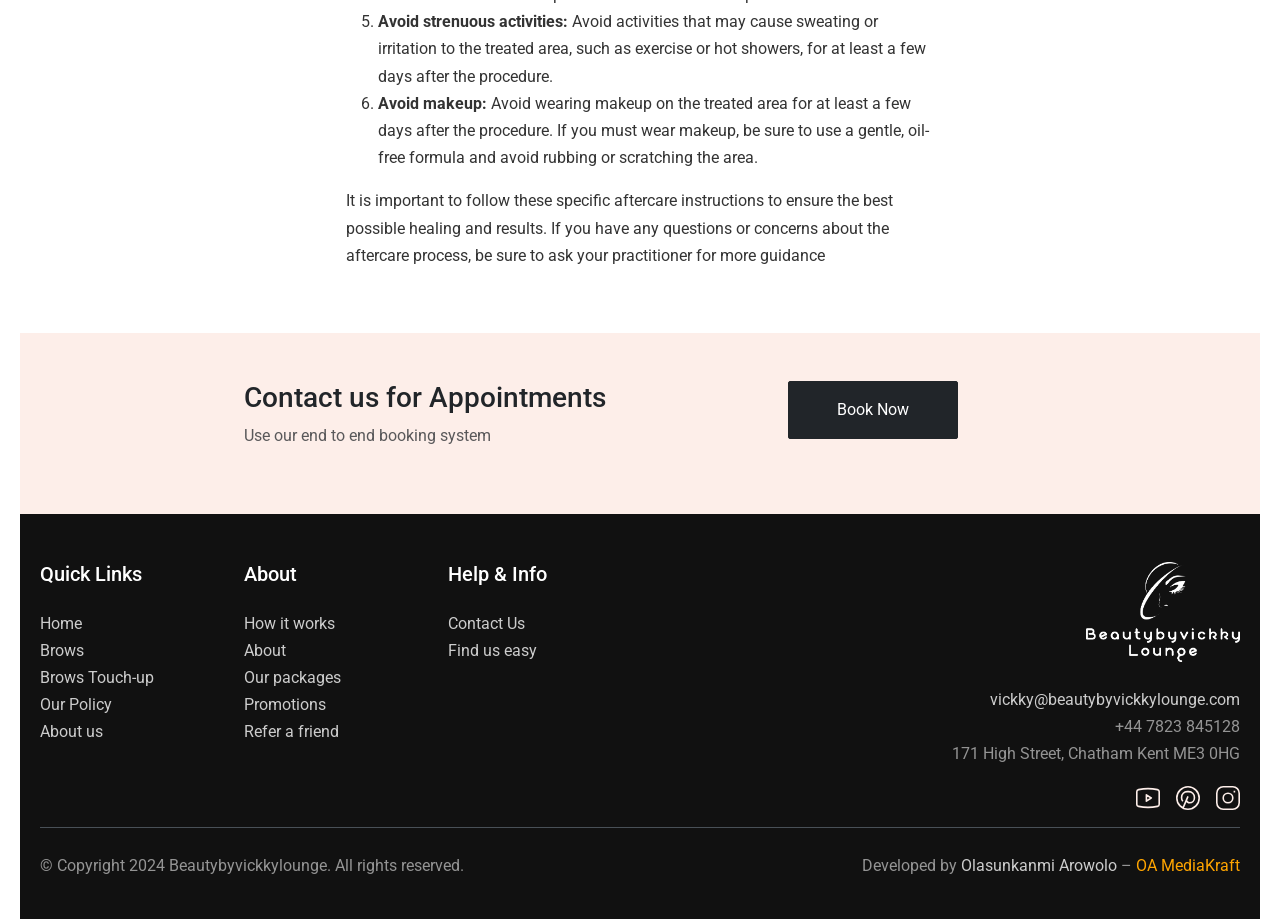
<file: policy.html>
<!DOCTYPE html>
<html>

<head>
	<title>Beautybyvickky Lounge</title>
	<meta charset="utf-8">
	<meta http-equiv="X-UA-Compatible" content="IE=edge">
	<meta name="viewport" content="width=device-width, initial-scale=1.0">
	<meta name="format-detection" content="telephone=no">
	<meta name="apple-mobile-web-app-capable" content="yes">
	<meta name="author" content="author">
	<meta name="keywords" content="beauty, self-care, wellness, confidence">
	<meta name="description"
		content="At BeautyByVickkyLounge, we believe that beauty is not just about appearance, but also about confidence and self-esteem. We strive to create an environment that promotes self-care and wellness, where our clients can feel empowered and beautiful inside and out.">
	<link rel="icon" href="images/logo.png" type="image/png" sizes="100x100">
	<link href="https://cdn.jsdelivr.net/npm/bootstrap@5.3.1/dist/css/bootstrap.min.css" rel="stylesheet"
		integrity="sha384-4bw+/aepP/YC94hEpVNVgiZdgIC5+VKNBQNGCHeKRQN+PtmoHDEXuppvnDJzQIu9" crossorigin="anonymous">
	<link rel="stylesheet" type="text/css" href="css/vendor.css">
	<link rel="stylesheet" type="text/css" href="style.css">
	<link rel="preconnect" href="https://fonts.googleapis.com">
	<link rel="preconnect" href="https://fonts.gstatic.com" crossorigin>
	<link
		href="https://fonts.googleapis.com/css2?family=Cormorant+Garamond:ital,wght@0,300;0,400;0,700;1,300;1,400;1,700&family=Roboto:ital,wght@0,300;0,400;0,700;1,300;1,400;1,700&display=swap"
		rel="stylesheet">
</head>

<body>
	<svg xmlns="http://www.w3.org/2000/svg" style="display: none;">
		<defs>
			<symbol xmlns="http://www.w3.org/2000/svg" id="instagram" viewBox="0 0 15 15">
				<path fill="none" stroke="currentColor"
					d="M11 3.5h1M4.5.5h6a4 4 0 0 1 4 4v6a4 4 0 0 1-4 4h-6a4 4 0 0 1-4-4v-6a4 4 0 0 1 4-4Zm3 10a3 3 0 1 1 0-6a3 3 0 0 1 0 6Z" />
			</symbol>
			<symbol xmlns="http://www.w3.org/2000/svg" id="facebook" viewBox="0 0 15 15">
				<path fill="none" stroke="currentColor"
					d="M7.5 14.5a7 7 0 1 1 0-14a7 7 0 0 1 0 14Zm0 0v-8a2 2 0 0 1 2-2h.5m-5 4h5" />
			</symbol>
			<symbol xmlns="http://www.w3.org/2000/svg" id="twitter" viewBox="0 0 15 15">
				<path fill="currentColor"
					d="m14.478 1.5l.5-.033a.5.5 0 0 0-.871-.301l.371.334Zm-.498 2.959a.5.5 0 1 0-1 0h1Zm-6.49.082h-.5h.5Zm0 .959h.5h-.5Zm-6.99 7V12a.5.5 0 0 0-.278.916L.5 12.5Zm.998-11l.469-.175a.5.5 0 0 0-.916-.048l.447.223Zm3.994 9l.354.353a.5.5 0 0 0-.195-.827l-.159.474Zm7.224-8.027l-.37.336l.18.199l.265-.04l-.075-.495Zm1.264-.94c.051.778.003 1.25-.123 1.606c-.122.345-.336.629-.723 1l.692.722c.438-.42.776-.832.974-1.388c.193-.546.232-1.178.177-2.006l-.998.066Zm0 3.654V4.46h-1v.728h1Zm-6.99-.646V5.5h1v-.959h-1Zm0 .959V6h1v-.5h-1ZM10.525 1a3.539 3.539 0 0 0-3.537 3.541h1A2.539 2.539 0 0 1 10.526 2V1Zm2.454 4.187C12.98 9.503 9.487 13 5.18 13v1c4.86 0 8.8-3.946 8.8-8.813h-1ZM1.03 1.675C1.574 3.127 3.614 6 7.49 6V5C4.174 5 2.421 2.54 1.966 1.325l-.937.35Zm.021-.398C.004 3.373-.157 5.407.604 7.139c.759 1.727 2.392 3.055 4.73 3.835l.317-.948c-2.155-.72-3.518-1.892-4.132-3.29c-.612-1.393-.523-3.11.427-5.013l-.895-.446Zm4.087 8.87C4.536 10.75 2.726 12 .5 12v1c2.566 0 4.617-1.416 5.346-2.147l-.708-.706Zm7.949-8.009A3.445 3.445 0 0 0 10.526 1v1c.721 0 1.37.311 1.82.809l.74-.671Zm-.296.83a3.513 3.513 0 0 0 2.06-1.134l-.744-.668a2.514 2.514 0 0 1-1.466.813l.15.989ZM.222 12.916C1.863 14.01 3.583 14 5.18 14v-1c-1.63 0-3.048-.011-4.402-.916l-.556.832Z" />
			</symbol>
			<symbol xmlns="http://www.w3.org/2000/svg" id="pinterest" viewBox="0 0 15 15">
				<path fill="none" stroke="currentColor"
					d="m4.5 13.5l3-7m-3.236 3a2.989 2.989 0 0 1-.764-2V7A3.5 3.5 0 0 1 7 3.5h1A3.5 3.5 0 0 1 11.5 7v.5a3 3 0 0 1-3 3a2.081 2.081 0 0 1-1.974-1.423L6.5 9m1 5.5a7 7 0 1 1 0-14a7 7 0 0 1 0 14Z" />
			</symbol>
			<symbol xmlns="http://www.w3.org/2000/svg" id="youtube" viewBox="0 0 15 15">
				<path fill="currentColor"
					d="m1.61 12.738l-.104.489l.105-.489Zm11.78 0l.104.489l-.105-.489Zm0-10.476l.104-.489l-.105.489Zm-11.78 0l.106.489l-.105-.489ZM6.5 5.5l.277-.416A.5.5 0 0 0 6 5.5h.5Zm0 4H6a.5.5 0 0 0 .777.416L6.5 9.5Zm3-2l.277.416a.5.5 0 0 0 0-.832L9.5 7.5ZM0 3.636v7.728h1V3.636H0Zm15 7.728V3.636h-1v7.728h1ZM1.506 13.227c3.951.847 8.037.847 11.988 0l-.21-.978a27.605 27.605 0 0 1-11.568 0l-.21.978ZM13.494 1.773a28.606 28.606 0 0 0-11.988 0l.21.978a27.607 27.607 0 0 1 11.568 0l.21-.978ZM15 3.636c0-.898-.628-1.675-1.506-1.863l-.21.978c.418.09.716.458.716.885h1Zm-1 7.728a.905.905 0 0 1-.716.885l.21.978A1.905 1.905 0 0 0 15 11.364h-1Zm-14 0c0 .898.628 1.675 1.506 1.863l.21-.978A.905.905 0 0 1 1 11.364H0Zm1-7.728c0-.427.298-.796.716-.885l-.21-.978A1.905 1.905 0 0 0 0 3.636h1ZM6 5.5v4h1v-4H6Zm.777 4.416l3-2l-.554-.832l-3 2l.554.832Zm3-2.832l-3-2l-.554.832l3 2l.554-.832Z" />
			</symbol>
			<symbol xmlns="http://www.w3.org/2000/svg" id="dribble" viewBox="0 0 15 15">
				<path fill="none" stroke="currentColor" stroke-linecap="round" stroke-linejoin="round"
					d="M4.839 1.024c3.346 4.041 5.096 7.922 5.704 12.782M.533 6.82c5.985-.138 9.402-1.083 11.97-4.216M2.7 12.594c3.221-4.902 7.171-5.65 11.755-4.293M14.5 7.5a7 7 0 1 0-14 0a7 7 0 0 0 14 0Z" />
			</symbol>
			<symbol xmlns="http://www.w3.org/2000/svg" id="calendar" viewBox="0 0 24 24">
				<g fill="none" stroke="currentColor" stroke-linecap="round" stroke-linejoin="round" stroke-width="2">
					<rect width="20" height="18" x="2" y="4" rx="4" />
					<path d="M8 2v4m8-4v4M2 10h20" />
				</g>
			</symbol>
			<symbol xmlns="http://www.w3.org/2000/svg" id="shopping-bag" viewBox="0 0 24 24">
				<g fill="none" stroke="currentColor" stroke-linecap="round" stroke-linejoin="round" stroke-width="2">
					<path
						d="M3.977 9.84A2 2 0 0 1 5.971 8h12.058a2 2 0 0 1 1.994 1.84l.803 10A2 2 0 0 1 18.833 22H5.167a2 2 0 0 1-1.993-2.16l.803-10Z" />
					<path d="M16 11V6a4 4 0 0 0-4-4v0a4 4 0 0 0-4 4v5" />
				</g>
			</symbol>
			<symbol xmlns="http://www.w3.org/2000/svg" id="gift" viewBox="0 0 24 24">
				<g fill="none" stroke="currentColor" stroke-linecap="round" stroke-linejoin="round" stroke-width="2">
					<rect width="18" height="14" x="3" y="8" rx="2" />
					<path d="M12 5a3 3 0 1 0-3 3m6 0a3 3 0 1 0-3-3m0 0v17m9-7H3" />
				</g>
			</symbol>
			<symbol xmlns="http://www.w3.org/2000/svg" id="arrow-cycle" viewBox="0 0 24 24">
				<g fill="none" stroke="currentColor" stroke-linecap="round" stroke-linejoin="round" stroke-width="2">
					<path
						d="M22 12c0 6-4.39 10-9.806 10C7.792 22 4.24 19.665 3 16m-1-4C2 6 6.39 2 11.806 2C16.209 2 19.76 4.335 21 8" />
					<path d="m7 17l-4-1l-1 4M17 7l4 1l1-4" />
				</g>
			</symbol>
			<symbol xmlns="http://www.w3.org/2000/svg" id="link" viewBox="0 0 24 24">
				<path fill="currentColor"
					d="M12 19a1 1 0 1 0-1-1a1 1 0 0 0 1 1Zm5 0a1 1 0 1 0-1-1a1 1 0 0 0 1 1Zm0-4a1 1 0 1 0-1-1a1 1 0 0 0 1 1Zm-5 0a1 1 0 1 0-1-1a1 1 0 0 0 1 1Zm7-12h-1V2a1 1 0 0 0-2 0v1H8V2a1 1 0 0 0-2 0v1H5a3 3 0 0 0-3 3v14a3 3 0 0 0 3 3h14a3 3 0 0 0 3-3V6a3 3 0 0 0-3-3Zm1 17a1 1 0 0 1-1 1H5a1 1 0 0 1-1-1v-9h16Zm0-11H4V6a1 1 0 0 1 1-1h1v1a1 1 0 0 0 2 0V5h8v1a1 1 0 0 0 2 0V5h1a1 1 0 0 1 1 1ZM7 15a1 1 0 1 0-1-1a1 1 0 0 0 1 1Zm0 4a1 1 0 1 0-1-1a1 1 0 0 0 1 1Z" />
			</symbol>
			<symbol xmlns="http://www.w3.org/2000/svg" id="arrow-left" viewBox="0 0 24 24">
				<path fill="currentColor"
					d="M17 11H9.41l3.3-3.29a1 1 0 1 0-1.42-1.42l-5 5a1 1 0 0 0-.21.33a1 1 0 0 0 0 .76a1 1 0 0 0 .21.33l5 5a1 1 0 0 0 1.42 0a1 1 0 0 0 0-1.42L9.41 13H17a1 1 0 0 0 0-2Z" />
			</symbol>
			<symbol xmlns="http://www.w3.org/2000/svg" id="arrow-right" viewBox="0 0 24 24">
				<path fill="currentColor"
					d="M17.92 11.62a1 1 0 0 0-.21-.33l-5-5a1 1 0 0 0-1.42 1.42l3.3 3.29H7a1 1 0 0 0 0 2h7.59l-3.3 3.29a1 1 0 0 0 0 1.42a1 1 0 0 0 1.42 0l5-5a1 1 0 0 0 .21-.33a1 1 0 0 0 0-.76Z" />
			</symbol>
			<symbol xmlns="http://www.w3.org/2000/svg" id="play" viewBox="0 0 24 24">
				<g fill="none" fill-rule="evenodd">
					<path
						d="M24 0v24H0V0h24ZM12.593 23.258l-.011.002l-.071.035l-.02.004l-.014-.004l-.071-.035c-.01-.004-.019-.001-.024.005l-.004.01l-.017.428l.005.02l.01.013l.104.074l.015.004l.012-.004l.104-.074l.012-.016l.004-.017l-.017-.427c-.002-.01-.009-.017-.017-.018Zm.265-.113l-.013.002l-.185.093l-.01.01l-.003.011l.018.43l.005.012l.008.007l.201.093c.012.004.023 0 .029-.008l.004-.014l-.034-.614c-.003-.012-.01-.02-.02-.022Zm-.715.002a.023.023 0 0 0-.027.006l-.006.014l-.034.614c0 .012.007.02.017.024l.015-.002l.201-.093l.01-.008l.004-.011l.017-.43l-.003-.012l-.01-.01l-.184-.092Z" />
					<path fill="currentColor"
						d="M5.669 4.76a1.469 1.469 0 0 1 2.04-1.177c1.062.454 3.442 1.533 6.462 3.276c3.021 1.744 5.146 3.267 6.069 3.958c.788.591.79 1.763.001 2.356c-.914.687-3.013 2.19-6.07 3.956c-3.06 1.766-5.412 2.832-6.464 3.28c-.906.387-1.92-.2-2.038-1.177c-.138-1.142-.396-3.735-.396-7.237c0-3.5.257-6.092.396-7.235Z" />
				</g>
			</symbol>
			<symbol xmlns="http://www.w3.org/2000/svg" id="category" viewBox="0 0 24 24">
				<path fill="currentColor"
					d="M19 5.5h-6.28l-.32-1a3 3 0 0 0-2.84-2H5a3 3 0 0 0-3 3v13a3 3 0 0 0 3 3h14a3 3 0 0 0 3-3v-10a3 3 0 0 0-3-3Zm1 13a1 1 0 0 1-1 1H5a1 1 0 0 1-1-1v-13a1 1 0 0 1 1-1h4.56a1 1 0 0 1 .95.68l.54 1.64a1 1 0 0 0 .95.68h7a1 1 0 0 1 1 1Z" />
			</symbol>
			<symbol xmlns="http://www.w3.org/2000/svg" id="calendar" viewBox="0 0 24 24">
				<path fill="currentColor"
					d="M19 4h-2V3a1 1 0 0 0-2 0v1H9V3a1 1 0 0 0-2 0v1H5a3 3 0 0 0-3 3v12a3 3 0 0 0 3 3h14a3 3 0 0 0 3-3V7a3 3 0 0 0-3-3Zm1 15a1 1 0 0 1-1 1H5a1 1 0 0 1-1-1v-7h16Zm0-9H4V7a1 1 0 0 1 1-1h2v1a1 1 0 0 0 2 0V6h6v1a1 1 0 0 0 2 0V6h2a1 1 0 0 1 1 1Z" />
			</symbol>
			<symbol xmlns="http://www.w3.org/2000/svg" id="heart" viewBox="0 0 24 24">
				<path fill="currentColor"
					d="M20.16 4.61A6.27 6.27 0 0 0 12 4a6.27 6.27 0 0 0-8.16 9.48l7.45 7.45a1 1 0 0 0 1.42 0l7.45-7.45a6.27 6.27 0 0 0 0-8.87Zm-1.41 7.46L12 18.81l-6.75-6.74a4.28 4.28 0 0 1 3-7.3a4.25 4.25 0 0 1 3 1.25a1 1 0 0 0 1.42 0a4.27 4.27 0 0 1 6 6.05Z" />
			</symbol>
			<symbol xmlns="http://www.w3.org/2000/svg" id="plus" viewBox="0 0 24 24">
				<path fill="currentColor"
					d="M19 11h-6V5a1 1 0 0 0-2 0v6H5a1 1 0 0 0 0 2h6v6a1 1 0 0 0 2 0v-6h6a1 1 0 0 0 0-2Z" />
			</symbol>
			<symbol xmlns="http://www.w3.org/2000/svg" id="minus" viewBox="0 0 24 24">
				<path fill="currentColor" d="M19 11H5a1 1 0 0 0 0 2h14a1 1 0 0 0 0-2Z" />
			</symbol>
			<symbol xmlns="http://www.w3.org/2000/svg" id="cart" viewBox="0 0 24 24">
				<path fill="currentColor"
					d="M8.5 19a1.5 1.5 0 1 0 1.5 1.5A1.5 1.5 0 0 0 8.5 19ZM19 16H7a1 1 0 0 1 0-2h8.491a3.013 3.013 0 0 0 2.885-2.176l1.585-5.55A1 1 0 0 0 19 5H6.74a3.007 3.007 0 0 0-2.82-2H3a1 1 0 0 0 0 2h.921a1.005 1.005 0 0 1 .962.725l.155.545v.005l1.641 5.742A3 3 0 0 0 7 18h12a1 1 0 0 0 0-2Zm-1.326-9l-1.22 4.274a1.005 1.005 0 0 1-.963.726H8.754l-.255-.892L7.326 7ZM16.5 19a1.5 1.5 0 1 0 1.5 1.5a1.5 1.5 0 0 0-1.5-1.5Z" />
			</symbol>
			<symbol xmlns="http://www.w3.org/2000/svg" id="check" viewBox="0 0 24 24">
				<path fill="currentColor"
					d="M18.71 7.21a1 1 0 0 0-1.42 0l-7.45 7.46l-3.13-3.14A1 1 0 1 0 5.29 13l3.84 3.84a1 1 0 0 0 1.42 0l8.16-8.16a1 1 0 0 0 0-1.47Z" />
			</symbol>
			<symbol xmlns="http://www.w3.org/2000/svg" id="trash" viewBox="0 0 24 24">
				<path fill="currentColor"
					d="M10 18a1 1 0 0 0 1-1v-6a1 1 0 0 0-2 0v6a1 1 0 0 0 1 1ZM20 6h-4V5a3 3 0 0 0-3-3h-2a3 3 0 0 0-3 3v1H4a1 1 0 0 0 0 2h1v11a3 3 0 0 0 3 3h8a3 3 0 0 0 3-3V8h1a1 1 0 0 0 0-2ZM10 5a1 1 0 0 1 1-1h2a1 1 0 0 1 1 1v1h-4Zm7 14a1 1 0 0 1-1 1H8a1 1 0 0 1-1-1V8h10Zm-3-1a1 1 0 0 0 1-1v-6a1 1 0 0 0-2 0v6a1 1 0 0 0 1 1Z" />
			</symbol>
			<symbol xmlns="http://www.w3.org/2000/svg" id="star-outline" viewBox="0 0 15 15">
				<path fill="none" stroke="currentColor" stroke-linecap="round" stroke-linejoin="round"
					d="M7.5 9.804L5.337 11l.413-2.533L4 6.674l2.418-.37L7.5 4l1.082 2.304l2.418.37l-1.75 1.793L9.663 11L7.5 9.804Z" />
			</symbol>
			<symbol xmlns="http://www.w3.org/2000/svg" id="star-solid" viewBox="0 0 15 15">
				<path fill="currentColor"
					d="M7.953 3.788a.5.5 0 0 0-.906 0L6.08 5.85l-2.154.33a.5.5 0 0 0-.283.843l1.574 1.613l-.373 2.284a.5.5 0 0 0 .736.518l1.92-1.063l1.921 1.063a.5.5 0 0 0 .736-.519l-.373-2.283l1.574-1.613a.5.5 0 0 0-.283-.844L8.921 5.85l-.968-2.062Z" />
			</symbol>
			<symbol xmlns="http://www.w3.org/2000/svg" id="search" viewBox="0 0 24 24">
				<path fill="currentColor"
					d="M21.71 20.29L18 16.61A9 9 0 1 0 16.61 18l3.68 3.68a1 1 0 0 0 1.42 0a1 1 0 0 0 0-1.39ZM11 18a7 7 0 1 1 7-7a7 7 0 0 1-7 7Z" />
			</symbol>
			<symbol xmlns="http://www.w3.org/2000/svg" id="user" viewBox="0 0 24 24">
				<path fill="currentColor"
					d="M15.71 12.71a6 6 0 1 0-7.42 0a10 10 0 0 0-6.22 8.18a1 1 0 0 0 2 .22a8 8 0 0 1 15.9 0a1 1 0 0 0 1 .89h.11a1 1 0 0 0 .88-1.1a10 10 0 0 0-6.25-8.19ZM12 12a4 4 0 1 1 4-4a4 4 0 0 1-4 4Z" />
			</symbol>
			<symbol xmlns="http://www.w3.org/2000/svg" id="close" viewBox="0 0 15 15">
				<path fill="currentColor"
					d="M7.953 3.788a.5.5 0 0 0-.906 0L6.08 5.85l-2.154.33a.5.5 0 0 0-.283.843l1.574 1.613l-.373 2.284a.5.5 0 0 0 .736.518l1.92-1.063l1.921 1.063a.5.5 0 0 0 .736-.519l-.373-2.283l1.574-1.613a.5.5 0 0 0-.283-.844L8.921 5.85l-.968-2.062Z" />
			</symbol>
			<symbol xmlns="http://www.w3.org/2000/svg" id="quote" viewBox="0 0 448 512">
				<path fill="currentColor"
					d="M0 216C0 149.7 53.7 96 120 96h8c17.7 0 32 14.3 32 32s-14.3 32-32 32h-8c-30.9 0-56 25.1-56 56v8h64c35.3 0 64 28.7 64 64v64c0 35.3-28.7 64-64 64H64c-35.3 0-64-28.7-64-64V216zm256 0c0-66.3 53.7-120 120-120h8c17.7 0 32 14.3 32 32s-14.3 32-32 32h-8c-30.9 0-56 25.1-56 56v8h64c35.3 0 64 28.7 64 64v64c0 35.3-28.7 64-64 64h-64c-35.3 0-64-28.7-64-64V216z" />
			</symbol>
		</defs>
	</svg>
	<div class="nav nav-overlay">
		<div class="nav__content">
			<ul class="nav__list">
				<li class="nav__list-item active-nav"><a href="/index.html" class="hover-target"><span
							class="display-3">Home</span></a></li>
				<li class="nav__list-item active-nav"><a href="/about-us.html" class="hover-target"><span
							class="display-3">About us</span></a></li>
				<li class="nav__list-item active-nav"><a href="/brows.html" class="hover-target"><span
							class="display-3">Brows</span></a></li>
				<li class="nav__list-item active-nav"><a href="/brows-touch-up.html" class="hover-target"><span
							class="display-3">Brows Touch-up</span></a></li>
				<li class="nav__list-item active-nav"><a href="/hairshop.html" class="hover-target"><span
							class="display-3">Hair Shop</span></a></li>
				<li class="nav__list-item active-nav"><a href="/eyelashes.html" class="hover-target"><span
							class="display-3">Eyelashes</span></a></li>
				<li class="nav__list-item active-nav"><a href="/make-up.html" class="hover-target"><span
							class="display-3">Make-up</span></a></li>
				<li class="nav__list-item active-nav"><a href="/trainings.html" class="hover-target"><span
							class="display-3">Trainings</span></a></li>
							<!-- <li class="nav__list-item active-nav"><a href="/services.html" class="hover-target"><span
							class="display-3">Services</span></a></li> -->
				<li class="nav__list-item active-nav"><a href="/reviews.html" class="hover-target"><span
							class="display-3">Reviews</span></a></li>
				<li class="nav__list-item active-nav"><a href="/policy.html" class="hover-target"><span
							class="display-3">Policy</span></a></li>
				< </ul>
		</div>
		<script>
			if (window.location.pathname.endsWith('/trainings')) {
				window.location.href = window.location.href + '.html';
			}
		</script>
	</div>
	<header id="header" class="mt-4">
		<div class="container-fluid">
			<a href="index.html" class="logo">
				<img src="images/logo.png" alt="logo" style="width:100px; height:auto;">
			</a>
		</div>
		<nav id="navbar">
			<input id="menu-toggle" type="checkbox" />
			<label class="menu-btn" for="menu-toggle">
				<span></span>
			</label>
		</nav>
	</header>
	<!-- Main body -->
	<section id="policy" class="welcome my-2 my-md-5">
		<div class="container">
			<div class="row">
				<div class="col-md-6 offset-md-3 ">
					<h1>Beautybyvickky Lounge Policies and Procedures</h1>
					<p>Beautybyvickky-lounge has specific policies and procedures for booking and attending sessions.
						Here’s a summary:</p>

						<h2>Booking Policy:</h2>
					<p><strong>Client-Only Appointments:</strong> 

						 Appointments are exclusively for the scheduled client. Guests, including children, toddlers, and infants, are not permitted during the service.</p>

						 <h2>Our Processes</h2>

					<p><strong>Two-Step Process:</strong> The process typically involves two steps: an initial session
						followed by a perfecting session. While some clients may heal beautifully without a touch-up,
						most will need to return for a second session.</p>

					<p><strong>Possible Third Session:</strong> In rare cases, a third session may be required to
						achieve the desired look.</p>

					<p><strong>Perfecting Session Fee:</strong> The perfecting session incurs a separate fee and is not
						included with the initial session.</p>

					<p><strong>Touch-Up Session:</strong> Due to unpredictable results, it is highly recommended to book
						your 6-10 week touch-up session on the same day as your initial appointment. Although not
						required, it is your responsibility to schedule this session.</p>

					<p><strong>Booking Fee:</strong> A non-refundable booking fee of £50 is required when booking online
						to secure your appointment. This fee goes towards the total amount due on the day of the
						appointment, which must be paid in cash.</p>

					<p><strong>Non-Refundable Booking Fee:</strong> The booking fee is non-refundable; cancelling your
						appointment will result in the loss of this fee. It's advised to book wisely.</p>

					<p><strong>Age Requirement:</strong> You must be at least 18 years old to receive the procedure,
						even with parental consent.</p>

					<p><strong>Arrival Time:</strong> Arrive no later than 20 minutes before your scheduled appointment.
						Arriving late may result in a "no show" designation, leading to forfeiture of your booking fee.
						Consider traffic and weather conditions when planning your travel.</p>

					<p><strong>Rescheduling Notice:</strong> For rescheduling, a 48-hour notice is required via direct
						message or text. Less notice will require making another booking.</p>

					<p><strong>Foreign Retouches:</strong> All foreign retouches will be treated as a new set of brows,
						so please book accordingly.</p>

					<p><strong>Results Variability:</strong> Results will vary based on individual factors such as skin
						type, blood type, lifestyle, existing hair, and bone structure.</p>

					<p><strong>Previous Work Approval:</strong> If you have had previous work done by another artist,
						you must obtain approval before booking. Send clear photos of your full face and eyebrows with
						no makeup in natural lighting to the provided contact number for review. Booking without prior
						approval will lead to forfeiture of your deposit and cancellation of your appointment.</p>

					<p><strong>Price Changes:</strong> Prices are subject to change without notice, and the lounge
						reserves the right to refuse service to anyone.</p>

					<p>For more details, you can visit the booking link provided on the Beautybyvickky-lounge website.
					</p>


					<h1>Pre-Care Instructions Before Your Procedure</h1>

					<p>Please follow these pre-care instructions to ensure the best results for your beauty procedure at
						Beautybyvickky Lounge:</p>

					<p><strong>DO NOT WORK OUT:</strong> Please refrain from exercising for 24 hours before your
						procedure.</p>

					<p><strong>AVOID ALCOHOL AND CAFFEINE:</strong> No alcohol or caffeine should be consumed 48 hours
						before the procedure. Note that decaf coffee and tea also contain caffeine.</p>

					<p><strong>AVOID SUN AND TANNING:</strong> Stay out of the sun and avoid tanning for one week prior
						to your procedure.</p>

					<p><strong>MEDICATIONS TO AVOID:</strong> Do not take aspirin, niacin, vitamin E, or Advil/Ibuprofen
						for 48 hours before the procedure.</p>

					<p><strong>SUPPLEMENTS TO AVOID:</strong> Refrain from fish oil, prenatal vitamins, nutritional
						shakes (like Shakeology), and "hair, skin, nail" supplements 48 hours prior to the procedure.
					</p>

					<p><strong>RETIN-A:</strong> Discontinue the use of Retin-A at least 2 weeks prior to your
						appointment and avoid it on the eyebrow area after the procedure.</p>

					<p><strong>ALPHA HYDROXY ACID (AHA) PRODUCTS:</strong> Avoid using any AHA products close to the
						eyebrow area for 2 weeks prior to the procedure, and refrain from using them on the eyebrow area
						after the procedure.</p>

					<p><strong>BOTOX AND FILLER:</strong> Botox and filler injections in the forehead, temple, and eye
						area should be avoided for 1 month prior to your procedure.</p>

					<p><strong>BROW WAXING, TINTING, OR THREADING:</strong> Do not wax, tint, or thread your brows one
						week prior to the procedure. The more natural hair growth you have, the better the results!</p>

					<p><strong>CHEMICAL PEELS AND FACIALS:</strong> Avoid chemical peels, microdermabrasion, or facials
						for 4 weeks prior to your procedure.</p>

					<p>Following these instructions can help ensure optimal results and a smoother experience during
						your appointment at Beautybyvickky Lounge. For more details, please check the information
						provided during your booking process.</p>
					<h1>Aftercare Instructions for Semipermanent Brows</h1>

					<p>To ensure optimal healing and results for your semipermanent brows, it is crucial to follow these
						aftercare instructions:</p>

					<ol>
						<li><strong>Keep the area clean:</strong> It is important to keep the treated area clean to help
							prevent infection and ensure proper healing. Gently clean the area with mild soap and water
							a few times a day.</li>

						<li><strong>Avoid picking or scratching:</strong> Do not pick or scratch at the treated area, as
							this can lead to infection and may cause the pigment to fade or become uneven.</li>

						<li><strong>Avoid direct sun exposure:</strong> Avoid exposing the treated area to direct
							sunlight or tanning beds for at least two weeks after the procedure. Sun exposure can cause
							the pigment to fade or become discolored.</li>

						<li><strong>Protect the area with ointment or cream:</strong> We recommend using a specific
							ointment or cream to keep the area moisturized and protected.</li>

						<li><strong>Avoid strenuous activities:</strong> Avoid activities that may cause sweating or
							irritation to the treated area, such as exercise or hot showers, for at least a few days
							after the procedure.</li>

						<li><strong>Avoid makeup:</strong> Avoid wearing makeup on the treated area for at least a few
							days after the procedure. If you must wear makeup, be sure to use a gentle, oil-free formula
							and avoid rubbing or scratching the area.</li>
					</ol>

					<p>It is important to follow these specific aftercare instructions to ensure the best possible
						healing and results. If you have any questions or concerns about the aftercare process, be sure
						to ask your practitioner for more guidance</p>
				</div>


			</div>
		</div>
	</section>
	<!-- End of main body -->

	<section class="bg-secondary py-5">
		<div class="container">
			<div class="row">
				<div class="col-md-8 offset-md-2">
					<div class="row">
						<div class="col-md-8">
							<h3>Contact us for Appointments</h3>
							<p class="text-muted">Use our end to end booking system</p>
						</div>
						<div class="col-md-4">
							<a href="https://beautybyvickkylounge.com/services.html" class="btn btn-dark px-5 py-3">Book
								Now</a>
						</div>
					</div>
				</div>
			</div>
		</div>
	</section>
	<footer id="footer" class="bg-black pt-5" data-bs-theme="dark">
		<div class="container">
			<div class="row">
				<div class="col-6 col-md-2">
					<div class="footer-menu">
						<h5 class="widget-title mb-4">Quick Links</h5>
						<ul class="menu-list list-unstyled fs-6">
							<li class="menu-item">
								<a href="index.html" class="item-anchor">Home</a>
							</li>
							<li class="menu-item">
								<a href="/brows.html" class="item-anchor">Brows</a>
							</li>
							<li class="menu-item">
								<a href="/brows-touch-up.html" class="item-anchor">Brows Touch-up</a>
							</li>
							</li>
							<li class="menu-item">
								<a href="policy.html" class="item-anchor">Our Policy</a>
							</li>
							<li class="menu-item">
								<a href="about-us.html" class="item-anchor">About us</a>
							</li>
						</ul>
					</div>
				</div>
				<div class="col-6 col-md-2">
					<div class="footer-menu">
						<h5 class="widget-title mb-4">About</h5>
						<ul class="menu-list list-unstyled fs-6">
							<li class="menu-item">
								<a href="index.html" class="item-anchor">How it works</a>
							</li>
							<li class="menu-item">
								<a href="shop-four-column-wide.html" class="item-anchor">About</a>
							</li>
							<li class="menu-item">
								<a href="blog.html" class="item-anchor">Our packages</a>
							</li>
							<li class="menu-item">
								<a href="styles.html" class="item-anchor">Promotions</a>
							</li>
							<li class="menu-item">
								<a href="#" class="item-anchor">Refer a friend</a>
							</li>
						</ul>
					</div>
				</div>
				<div class="col-6 col-md-2">
					<div class="footer-menu">
						<h5 class="widget-title mb-4">Help & Info</h5>
						<ul class="menu-list list-unstyled fs-6">
							<!-- <li class="menu-item">
									<a href="#" class="item-anchor">Track Your Order</a>
								</li>
								<li class="menu-item">
									<a href="#" class="item-anchor">Returns + Exchanges</a>
								</li>
								<li class="menu-item">
									<a href="#" class="item-anchor">Shipping + Delivery</a>
								</li> -->
							<li class="menu-item">
								<a href="#" class="item-anchor">Contact Us</a>
							</li>
							<li class="menu-item">
								<a href="#" class="item-anchor">Find us easy</a>
							</li>

						</ul>
					</div>
				</div>
				<div class="col-md-4 offset-md-2 text-start text-md-end">
					<div class="mb-4">
						<a href="index.html">
							<img src="images/logo.png" alt="logo" style="width: 40%;filter: invert(100%);">
						</a>
					</div>
					<ul class="list-unstyled">
						<li><a href="mailto:vickky@beautybyvickkylounge.com">vickky@beautybyvickkylounge.com</a>
						</li>
						<li>+44 7823 845128</li>
						<li>171 High Street, Chatham
Kent ME3 0HG</li>
					</ul>
					<div class="social-links">
						<ul class="list-unstyled d-flex justify-content-start justify-content-md-end flex-wrap gap-3">
							<!-- <li>
                                    <a href="#" class="text-secondary">
                                        <svg width="24" height="24" viewBox="0 0 24 24">
                                            <use xlink:href="#facebook"></use>
                                        </svg>
                                    </a>
                                </li> -->
							<!-- <li>
                                    <a href="#" class="text-secondary">
                                        <svg width="24" height="24" viewBox="0 0 24 24">
                                            <use xlink:href="#twitter"></use>
                                        </svg>
                                    </a>
                                </li> -->
							<li>
								<a href="https://www.youtube.com/@beautybyvickky_lounge" class="text-secondary">
									<svg width="24" height="24" viewBox="0 0 24 24">
										<use xlink:href="#youtube"></use>
									</svg>
								</a>
							</li>
							<li>
								<a href="https://www.tiktok.com/@beautybyvickky_lounge1" class="text-secondary">
									<svg width="24" height="24" viewBox="0 0 24 24">
										<use xlink:href="#pinterest"></use>
									</svg>
								</a>
							</li>
							<li>
								<a href="https://www.instagram.com/beautybyvickky_lounge" class="text-secondary">
									<svg width="24" height="24" viewBox="0 0 24 24">
										<use xlink:href="#instagram"></use>
									</svg>
								</a>
							</li>
						</ul>
					</div>
				</div>
			</div>
			<div class="border-top py-4">
				<div class="row">
					<div class="col-md-6">
						<p>© Copyright 2024 Beautybyvickkylounge. All rights reserved.</p>
					</div>
					<div class="col-md-6 text-start text-md-end">
						<p> Developed by
							<a href="https://tech.olaarowolo.com" target="_blank">Olasunkanmi Arowolo</a> –
							<a href="https://oamediakraft.com" target="_blank" class="oamedia">OA MediaKraft</a>
							<br>
							<span>
								<a href="https://github.com/olaarowolo" target="_blank">
									<iconify-icon icon="mdi:github" class="oa-links"></iconify-icon>
								</a>
								<a href="https://www.olaarowolo.com" target="_blank">
									<iconify-icon icon="lineicons:website" class="oa-links">
									</iconify-icon>
								</a>
								<a href="https://www.linkedin.com/in/olasunkanmi-arowolo-5619a165/" target="_blank">
									<iconify-icon icon="line-md:linkedin" class="oa-links">
									</iconify-icon>
								</a>
								<a href="tel:07487397751">
									<iconify-icon icon="quill:phone" class="oa-links"></iconify-icon>
								</a>
							</span>
							<p>
					</div>
				</div>
			</div>
		</div>
	</footer>
	<script src="js/jquery-1.11.0.min.js"></script>
	<script src="https://cdn.jsdelivr.net/npm/bootstrap@5.3.1/dist/js/bootstrap.bundle.min.js"
		integrity="sha384-HwwvtgBNo3bZJJLYd8oVXjrBZt8cqVSpeBNS5n7C8IVInixGAoxmnlMuBnhbgrkm" crossorigin="anonymous">
	</script>
	<script type="text/javascript" src="js/plugins.js"></script>
	<script type="text/javascript" src="js/script.js"></script>
</body>

</html>
</file>
<file: style.css>
:root,
[data-bs-theme=light] {
  --heading-font: 'Cormorant Garamond', Georgia, serif;
  --heading-font-weight: 400;
  --heading-color: var(--bs-dark);
  --heading-line-height: 1.1;
  --swiper-theme-color: var(--bs-primary);
  --custom-easing: cubic-bezier(.17, .67, .83, .67);
  --bs-body-font-family: "Roboto", arial, sans-serif;
  --bs-body-font-size: 1.0rem;
  --bs-body-font-weight: 400;
  --bs-body-line-height: 1.7;
  --bs-body-color: #333;
  --bs-body-color-rgb: 51, 51, 51;
  --bs-primary: #a98073;
  --bs-primary-dark: #a98073;
  --bs-secondary: #FDEEE9;
  --bs-black: #111;
  --bs-light: #F1F1F0;
  --bs-dark: #212529;
  --bs-gray: #949494;
  --bs-gray-dark: #51565b;
  --bs-primary-rgb: 169, 128, 115;
  --bs-secondary-rgb: 253, 238, 233;
  --bs-black-rgb: 17, 17, 17;
  --bs-light-rgb: 241, 241, 240;
  --bs-dark-rgb: 33, 37, 41;
  --bs-link-color: var(--bs-dark);
  --bs-link-color-rgb: 17, 17, 17;
  --bs-link-decoration: underline;
  --bs-link-hover-color: var(--bs-primary);
  --bs-link-hover-color-rgb: 169, 128, 115;
}

.container, .container-fluid, .container-lg, .container-md, .container-sm, .container-xl, .container-xxl {
  --bs-gutter-x: 2.5rem;
}

.display-1 {
  font-family: var(--heading-font);
  font-weight: var(--heading-font-weight);
  line-height: var(--heading-line-height);
}

.display-2,
.display-3,
.display-4,
.display-5,
.display-6 {
  font-family: var(--heading-font);
  font-weight: var(--heading-font-weight);
  line-height: var(--heading-line-height);
}

html {
  padding-left: 20px;
  padding-right: 20px;
}

h1,
h2,
h3,
h4,
h5,
h6 {
  color: var(--heading-color);
}

a {
  text-decoration: none;
  transition: all 0.3s ease-out;
}
a {
  text-decoration: none;
  transition: all 0.3s ease-out;
}

.grey-link {
  color: rgb(82, 82, 81);
}
.yellow-link {
  color: yellow;
}
.red-link {
  color: rgb(246, 131, 131);
  font-weight: bold;
}
.red-link :hover {
  color: green;
}


.container-fluid {
  max-width: 1800px;
}

.dropdown-menu {
  --bs-dropdown-border-radius: 0;
  --bs-dropdown-border-width: 0;
}

.dropdown-item {
  --bs-dropdown-item-padding-y: 0.25rem;
  --bs-dropdown-item-padding-x: 1rem;
  --bs-dropdown-link-color: var(--bs-black);
  --bs-dropdown-item-border-radius: 0;
}

.dropdown-item.active,
.dropdown-item:active {
  --bs-dropdown-link-active-color: var(--bs-light);
  --bs-dropdown-link-active-bg: var(--bs-black);
}

.list-group-item {
  --bs-list-group-item-padding-x: 0;
  --bs-list-group-border-width: 0;
}

.btn {
  border-radius: 2px;
}

.bk-btn {
  color: white;
  border-radius: 40px;
  background-color: rgba(48, 51, 49, 0.459);
  padding: 10px 10px;
  text-transform: uppercase;
  font-size: 7px;
  font-weight: bold;
  cursor: pointer;
}

.bk-btn-min  {
  color: #fff;
  border-radius: 40px;
  background-color: rgba(48, 51, 49, 0.459);
  padding: 10px 10px;
  border: none;
  text-transform: uppercase;
  font-size: 7px;
  font-weight: bold;
  cursor: pointer;
  transition: transform 0.3s ease, color 0.3s ease; /* Smooth transition for transform and color */
}

.bk-btn-min:hover {
  color: yellow; /* Change text color to yellow on hover */
  transform: translateY(-3px); /* Slightly pops up the button */
}




.service-card-grey {
  background-color: #f7f7f7;
  padding: 15px;
  border-radius: 10px;
  transition: all 0.3s ease-out;
}

.service-card-pink {
  background-color: #db2fad4d;
  padding: 15px;
  border-radius: 10px;
  transition: all 0.3s ease-out;
  hove
}

.service-price {
  font-weight: 400px;
}

.expandable-div {
  display: none;
}

.expanded {
  display: block;
}

.policy-text {
  font-size: 10px;
  padding-left: 2px;
  padding-right: 2px;
}

.btn-primary {
  --bs-btn-color: #fff;
  --bs-btn-bg: var(--bs-primary);
  --bs-btn-border-color: var(--bs-primary);
  --bs-btn-hover-color: #fff;
  --bs-btn-hover-bg: var(--bs-primary-dark);
  --bs-btn-hover-border-color: var(--bs-primary-dark);
  --bs-btn-focus-shadow-rgb: 49, 132, 253;
  --bs-btn-active-color: #fff;
  --bs-btn-active-bg: var(--bs-secondary);
  --bs-btn-active-border-color: var(--bs-secondary);
  --bs-btn-active-shadow: inset 0 3px 5px rgba(0, 0, 0, 0.125);
  --bs-btn-disabled-color: #fff;
  --bs-btn-disabled-bg: var(--bs-primary);
  --bs-btn-disabled-border-color: var(--bs-primary);
}

.btn-outline-primary {
  --bs-btn-color: var(--bs-primary);
  --bs-btn-border-color: var(--bs-primary);
  --bs-btn-hover-color: #fff;
  --bs-btn-hover-bg: var(--bs-primary);
  --bs-btn-hover-border-color: var(--bs-primary);
  --bs-btn-focus-shadow-rgb: 13, 110, 253;
  --bs-btn-active-color: #fff;
  --bs-btn-active-bg: var(--bs-primary);
  --bs-btn-active-border-color: var(--bs-primary);
  --bs-btn-active-shadow: inset 0 3px 5px rgba(0, 0, 0, 0.125);
  --bs-btn-disabled-color: var(--bs-primary);
  --bs-btn-disabled-bg: transparent;
  --bs-btn-disabled-border-color: var(--bs-primary);
  --bs-gradient: none;
}

.pagination {
  --bs-pagination-active-bg: var(--bs-black);
  --bs-pagination-border-width: 0;
  --bs-pagination-border-radius: 0;
}

.breadcrumb {
  --bs-breadcrumb-item-padding-x: 1em;
}

.text-white {
  --heading-color: var(--bs-light);
  --bs-breadcrumb-item-active-color: var(--bs-light);
  --bs-breadcrumb-divider-color: var(--bs-light);
  --bs-link-color-rgb: var(--bs-light-rgb);
  --bs-link-hover-color-rgb: var(--bs-light-rgb);
}

.text-white .nav-link {
  --bs-nav-link-color: var(--bs-light);
  --bs-nav-link-hover-color: var(--bs-light);
  --bs-nav-link-active-color: var(--bs-light);
  --bs-navbar-active-color: var(--bs-light);
}

.accordion {
  --bs-accordion-border-width: 0;
  --bs-accordion-border-radius: 0;
  --bs-accordion-inner-border-radius: 0;
  --bs-accordion-btn-padding-x: 0;
  --bs-accordion-btn-padding-y: 1rem;
  --bs-accordion-btn-color: var(--bs-dark);
  --bs-accordion-btn-bg: transparent;
  --bs-accordion-btn-focus-border-color: var(--bs-dark);
  --bs-accordion-btn-focus-box-shadow: none;
  --bs-accordion-body-padding-x: 0;
  --bs-accordion-body-padding-y: 1rem;
  --bs-accordion-active-color: var(--bs-dark);
  --bs-accordion-active-bg: transparent;
}

.accordion-button {
  font-size: 1.2rem;
  border-bottom: 1px solid var(--bs-border-color);
}

.form-control:focus {
  border-color: #ccc;
  box-shadow: 0 0 0 0.25rem rgba(200, 200, 200, .25);
}

[data-bs-theme=dark] {
  color-scheme: dark;
  --heading-color: #fff;
  --bs-heading-color: #fff;
  --bs-link-color: #CCCCCC;
  --bs-link-hover-color: var(--bs-primary);
  --bs-link-color-rgb: 204, 204, 204;
  --bs-link-hover-color-rgb: 131, 169, 172;
  --bs-body-color: var(--bs-light);
  --bs-body-color-rgb: 241, 241, 240;
  --bs-body-bg: #111;
  --bs-body-bg-rgb: 17, 17, 41;
  color: var(--bs-gray);
}

[data-bs-theme=dark] .dropdown-item {
  --bs-dropdown-link-color: var(--bs-light);
  --bs-dropdown-link-hover-color: var(--bs-white);
}

[data-bs-theme=dark] .bg-white,
[data-bs-theme=dark] .bg-light {
  --bs-bg-opacity: 0.1;
}

@media (min-width: 1200px) {

  .container,
  .container-lg,
  .container-md,
  .container-sm,
  .container-xl {
    max-width: 1440px;
  }
}

#menu-toggle {
  opacity: 0;
}

#menu-toggle:checked~.menu-btn>span {
  transform: rotate(45deg);
}

#menu-toggle:checked~.menu-btn>span::before {
  top: 0;
  transform: rotate(0);
  background: #fff;
}

#menu-toggle:checked~.menu-btn>span::after {
  top: 0;
  transform: rotate(90deg);
  background: #fff;
}

#menu-toggle:checked~.navmenu {
  visibility: visible;
  right: 0;
}

.menu-btn {
  display: flex;
  align-items: center;
  position: fixed;
  top: 20px;
  right: 20px;
  width: 26px;
  height: 26px;
  cursor: pointer;
  z-index: 9;
  margin: 20px;
}

.menu-btn>span,
.menu-btn>span::before,
.menu-btn>span::after {
  display: block;
  position: absolute;
  width: 100%;
  height: 2px;
  background-color: var(--bs-dark);
  transition-duration: .25s;
}

.menu-btn>span::before {
  content: '';
  top: -8px;
}

.menu-btn>span::after {
  content: '';
  top: 8px;
}

.nav-overlay {
  position: fixed;
  z-index: 9;
}

.nav-overlay:before,
.nav-overlay:after {
  content: "";
  position: fixed;
  top: 0;
  width: 100vw;
  height: 100vh;
  background: rgba(10, 10, 10, 0.8);
  border-bottom-left-radius: 200%;
  z-index: -1;
  -webkit-transition: -webkit-transform cubic-bezier(0.77, 0, 0.175, 1) 0.6s, border-radius linear 0.8s;
  transition: -webkit-transform cubic-bezier(0.77, 0, 0.175, 1) 0.6s, border-radius linear 0.8s;
  transition: transform cubic-bezier(0.77, 0, 0.175, 1) 0.6s, border-radius linear 0.8s;
  transition: transform cubic-bezier(0.77, 0, 0.175, 1) 0.6s, -webkit-transform cubic-bezier(0.77, 0, 0.175, 1) 0.6s, border-radius linear 0.8s;
  -webkit-transform: translateX(100%) translateY(-100%);
  transform: translateX(100%) translateY(-100%);
}

.nav-overlay:after {
  background: rgba(10, 10, 10, 1);
  -webkit-transition-delay: 0s;
  transition-delay: 0s;
}

.nav-overlay:before {
  -webkit-transition-delay: .2s;
  transition-delay: .2s;
}

.nav__content {
  position: fixed;
  visibility: hidden;
  top: 50%;
  margin-top: 20px;
  -webkit-transform: translate(0%, -50%);
  transform: translate(0%, -50%);
  width: 100%;
  text-align: center;
}

.nav__list {
  position: relative;
  padding: 0;
  margin: 0;
  z-index: 2;
}

.nav__list-item {
  position: relative;
  display: block;
  -webkit-transition-delay: 0.8s;
  transition-delay: 0.8s;
  opacity: 0;
  text-align: center;
  color: #fff;
  overflow: hidden;
  font-size: 6vh;
  line-height: 1;
  -webkit-transform: translate(100px, 0%);
  transform: translate(100px, 0%);
  -webkit-transition: opacity .2s ease, -webkit-transform .3s ease;
  transition: opacity .2s ease, -webkit-transform .3s ease;
  transition: opacity .2s ease, transform .3s ease;
  transition: opacity .2s ease, transform .3s ease, -webkit-transform .3s ease;
  margin-top: 0;
  margin-bottom: 0;
}

.nav__list-item a {
  position: relative;
  text-decoration: none;
  color: rgba(255, 255, 255, 0.6);
  overflow: hidden;
  cursor: pointer;
  padding-left: 5px;
  padding-right: 5px;
  font-weight: 900;
  z-index: 2;
  display: inline-block;
  text-transform: uppercase;
  -webkit-transition: all 200ms linear;
  transition: all 200ms linear;
}

.nav__list-item a:after {
  position: absolute;
  content: '';
  top: 50%;
  margin-top: -2px;
  left: 50%;
  width: 0;
  height: 0;
  opacity: 0;
  background-color: var(--accent-color);
  z-index: 1;
  -webkit-transition: all 200ms linear;
  transition: all 200ms linear;
}

.nav__list-item a:hover:after {
  height: 4px;
  opacity: 1;
  left: 0;
  width: 100%;
}

.nav__list-item a:hover {
  color: rgba(255, 255, 255, 1);
}

.nav__list-item.active-nav a {
  color: rgba(255, 255, 255, 1);
}

.nav__list-item.active-nav a:after {
  height: 4px;
  opacity: 1;
  left: 0;
  width: 100%;
}

body.nav-active .nav__content {
  visibility: visible;
}

body.nav-active .menu-icon__line {
  background-color: var(--light-background-color);
  -webkit-transform: translate(0px, 0px) rotate(-45deg);
  transform: translate(0px, 0px) rotate(-45deg);
}

body.nav-active .menu-icon__line-left {
  width: 15px;
  -webkit-transform: translate(2px, 4px) rotate(45deg);
  transform: translate(2px, 4px) rotate(45deg);
}

body.nav-active .menu-icon__line-right {
  width: 15px;
  float: right;
  -webkit-transform: translate(-3px, -3.5px) rotate(45deg);
  transform: translate(-3px, -3.5px) rotate(45deg);
}

body.nav-active .menu-icon:hover .menu-icon__line-left,
body.nav-active .menu-icon:hover .menu-icon__line-right {
  width: 15px;
}

body.nav-active .nav-overlay {
  visibility: visible;
}

body.nav-active .nav-overlay:before,
body.nav-active .nav-overlay:after {
  -webkit-transform: translateX(0%) translateY(0%);
  transform: translateX(0%) translateY(0%);
  border-radius: 0;
}

body.nav-active .nav-overlay:after {
  -webkit-transition-delay: .1s;
  transition-delay: .1s;
}

body.nav-active .nav-overlay:before {
  -webkit-transition-delay: 0s;
  transition-delay: 0s;
}

body.nav-active .nav__list-item {
  opacity: 1;
  -webkit-transform: translateX(0%);
  transform: translateX(0%);
  -webkit-transition: opacity .3s ease, color .3s ease, -webkit-transform .3s ease;
  transition: opacity .3s ease, color .3s ease, -webkit-transform .3s ease;
  transition: opacity .3s ease, transform .3s ease, color .3s ease;
  transition: opacity .3s ease, transform .3s ease, color .3s ease, -webkit-transform .3s ease;
}

body.nav-active .nav__list-item:nth-child(0) {
  -webkit-transition-delay: 0.7s;
  transition-delay: 0.7s;
}

body.nav-active .nav__list-item:nth-child(1) {
  -webkit-transition-delay: 0.8s;
  transition-delay: 0.8s;
}

body.nav-active .nav__list-item:nth-child(2) {
  -webkit-transition-delay: 0.9s;
  transition-delay: 0.9s;
}

body.nav-active .nav__list-item:nth-child(3) {
  -webkit-transition-delay: 1s;
  transition-delay: 1s;
}

body.nav-active .nav__list-item:nth-child(4) {
  -webkit-transition-delay: 1.1s;
  transition-delay: 1.1s;
}

body.nav-active .nav__list-item:nth-child(5) {
  -webkit-transition-delay: 1.2s;
  transition-delay: 1.2s;
}

body.nav-active .nav__list-item:nth-child(6) {
  -webkit-transition-delay: 1.3s;
  transition-delay: 1.3s;
}

body.nav-active .nav__list-item:nth-child(7) {
  -webkit-transition-delay: 1.4s;
  transition-delay: 1.4s;
}

body.nav-active .nav__list-item:nth-child(8) {
  -webkit-transition-delay: 1.5s;
  transition-delay: 1.5s;
}

body.nav-active .nav__list-item:nth-child(9) {
  -webkit-transition-delay: 1.6s;
  transition-delay: 1.6s;
}

body.nav-active .nav__list-item:nth-child(10) {
  -webkit-transition-delay: 1.7s;
  transition-delay: 1.7s;
}

#billboard .text-content {
  z-index: 2;
  position: absolute;
  width: 40%;
  top: 30%;
}

#billboard .text-content .display-1 {
  font-size: calc(2.5rem + 6vw);
}

#billboard figure figcaption {
  position: absolute;
  top: 0;
  right: 0;
}

#header {
  position: sticky;
  top: 0;
  z-index: 1000;
  background-color: rgba(255, 255, 255, 0.5);
  backdrop-filter: blur(10px);
  -webkit-backdrop-filter: blur(10px);
}

@media screen and (max-width: 767px) {
  #billboard .text-content {
    position: relative;
    margin-top: 30px;
    margin-bottom: 30px;
    width: 100%;
  }

  #billboard figure figcaption {
    position: relative;
  }

  .oa-links {
    width: 26px;
  
  }
}

.display-3 {
  font-size: 20px;
}

.color-change {
  text-decoration: underline;
  font-weight: bold;
  animation: color-change 3s infinite;
}

@keyframes color-change {
  0% {
    color: red;
  }

  25% {
    color: blue;
  }

  50% {
    color: green;
  }

  z 75% {
    color: orange;
  }

  100% {
    color: purple;
  }
}


.homepage {
  height: 100vh; /* Full viewport height */
  width: 100%; /* Full width */
  position: relative; /* Positioning context for absolute children */
  background: url("img/bgimg.png") no-repeat center center; /* Center background */
  background-size: cover; /* Cover the entire area */
  background-attachment: fixed; /* Fixed attachment */
}

@media (max-width: 768px) {
  .homepage {
    height: 100%; /* Adjust height for smaller screens */
    background-attachment: scroll; /* Change to scroll on mobile for better performance */
  }
}

@media (max-width: 480px) {
  .homepage {
    background: none; /* Disable background on mobile */
  }
}

/* Specific styles for iPhone 13 */
@media only screen and (min-device-width: 390px) and (max-device-width: 390px) and (min-device-height: 844px) and (max-device-height: 844px) and (-webkit-min-device-pixel-ratio: 2) {
  .homepage {
    background: none; /* Disable background for iPhone 13 */
    height: auto; /* Allow for content to dictate height */
  }
}



.homepage::before {
  content: "";
  position: absolute;
  left: 0;
  top: 0;
  height: 100%;
  width: 100%;
  background: rgba(0, 0, 0, 0.2);
}

.homepage .content {
  display: flex;
  height: 85%;
  z-index: 3;
  align-items: center;
  justify-content: center;
  flex-direction: column;
}

.homepage .content h1 {
  font-size: 60px;
  font-weight: 700;
  margin-bottom: 10px;
}

.homepage .content .text {
  margin-bottom: 50px;
  color: #fff;
  font-size: 30px;
  text-align: center;
  text-shadow: 0px 0px 10px rgba(0, 0, 0, 0.3);
  font-weight: bold;
}
.homepage .content .para{
    font-size: 15px;
    font-family: 'Lucida Sans', 'Lucida Sans Regular', 'Lucida Grande', 'Lucida Sans Unicode', Geneva, Verdana, sans-serif;
    color:#EB009F;
}

.homepage .content h1 {
  font-size: 40px;
  font-weight: 700;
  margin-bottom: 10px;
}

.homepage .content .text {
  font-size: 17px;
}

.content a {
  color: #000;
  display: block;
  text-transform: uppercase;
  font-size: 18px;
  margin: 0 10px;
  padding: 10px 30px;
  border-radius: 5px;
  background: #fff;
  border: 2px solid #fff;
  transition: 0.4s ease;
  box-shadow: 0 10px 20px rgba(0, 0, 0, 0.3);
  text-decoration: none;
}

.content a:hover {
  color: #fff;
  background: rgba(255,255,255,0.3);
}


.content a {
  font-size: 17px;
  padding: 9px 20px;
}

.homepage {
  background-image: url('images/home-img.jpg');
  background-size: cover;
  background-position: center;
  background-repeat: no-repeat;
  color: white; /* Ensures the text is readable over the background */
  padding: 2rem; /* Adjust padding as needed for spacing */
}

.oamedia {
  color: orange
}

.oa-links {
  width: 26px;
}
</file>
